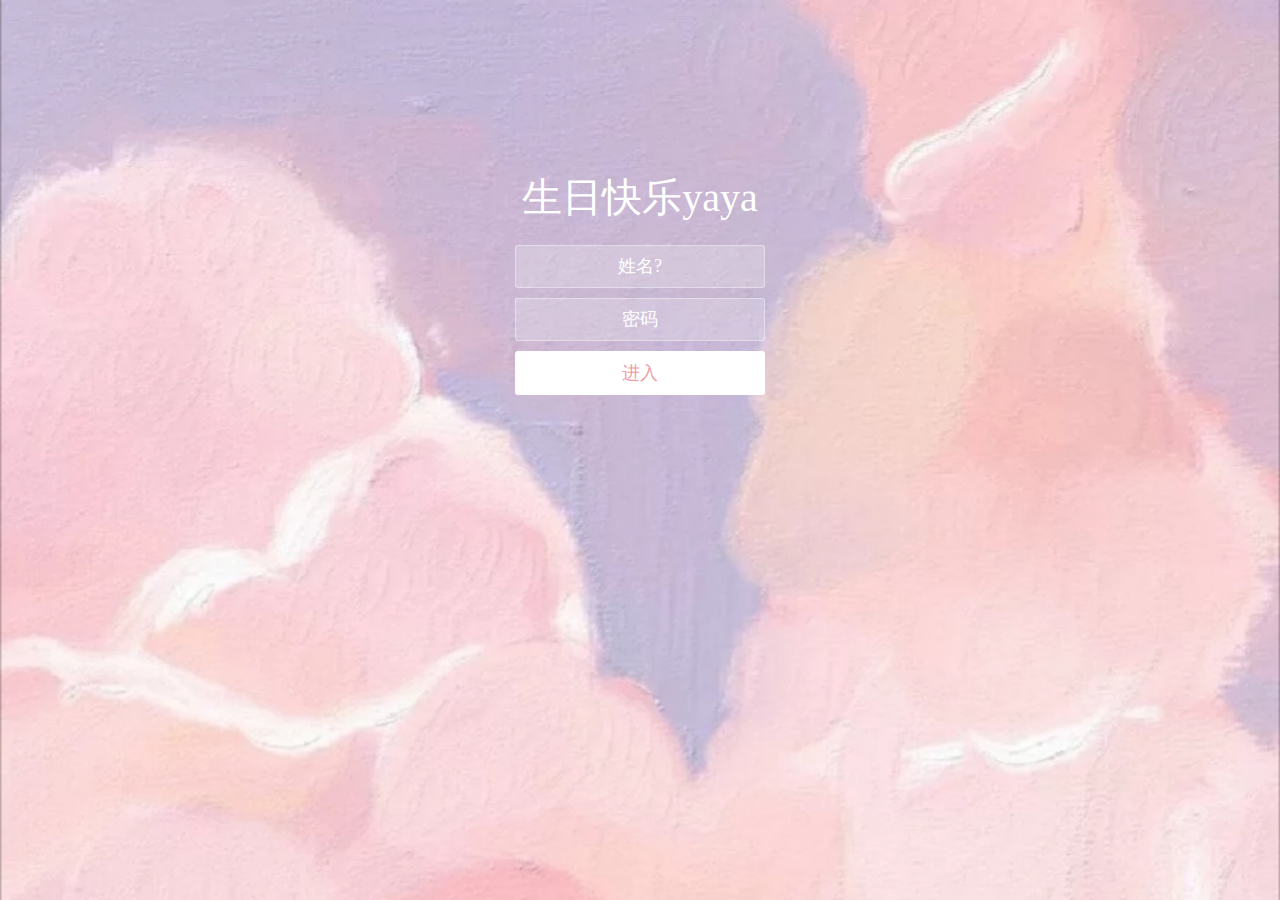
<file: index.html>
<!DOCTYPE html>
<html lang="zh">
  <head>
    <meta charset="UTF-8" />
    <meta http-equiv="X-UA-Compatible" content="IE=edge,chrome=1" />
    <meta name="viewport" content="width=device-width, initial-scale=1.0" />
    <title>Happy Birthday</title>
    <link rel="stylesheet" type="text/css" href="css/index.css" />
  </head>
  <body>
    <div class="htmleaf-container">
      <div class="wrapper">
        <div class="container">
          <h1 class="shenri">生日快乐yaya</h1>

          <form class="form">
            <input
              id="userName"
              name="userName"
              type="text"
              placeholder="姓名?"
            />
            <input id="pwd" name="pwd" type="password" placeholder="密码" />
            <button type="submit" id="login-button">进入</button>
          </form>
        </div>
        <ul class="bg-bubbles">
          <li>
            <img src="./img/timg.gif" style="width: 100%; height: 100%" />
          </li>
          <li>
            <img src="./img/002.gif" style="width: 100%; height: 100%" />
          </li>
          <li>
            <img src="./img/timg.gif" style="width: 100%; height: 100%" />
          </li>
          <li>
            <img src="./img/002.gif" style="width: 100%; height: 100%" />
          </li>
          <li>
            <img src="./img/timg.gif" style="width: 100%; height: 100%" />
          </li>
          <li>
            <img src="./img/timg.gif" style="width: 100%; height: 100%" />
          </li>
          <li>
            <img src="./img/timg.gif" style="width: 100%; height: 100%" />
          </li>
          <li>
            <img src="./img/002.gif" style="width: 100%; height: 100%" />
          </li>
          <li>
            <img src="./img/timg.gif" style="width: 100%; height: 100%" />
          </li>
          <li>
            <img src="./img/timg.gif" style="width: 100%; height: 100%" />
          </li>
          <li>
            <img src="./img/002.gif" style="width: 100%; height: 100%" />
          </li>
          <li>
            <img src="./img/timg.gif" style="width: 100%; height: 100%" />
          </li>
          <li>
            <img src="./img/002.gif" style="width: 100%; height: 100%" />
          </li>
          <li>
            <img src="./img/timg.gif" style="width: 100%; height: 100%" />
          </li>
          <li>
            <img src="./img/002.gif" style="width: 100%; height: 100%" />
          </li>
          <li>
            <img src="./img/timg.gif" style="width: 100%; height: 100%" />
          </li>
        </ul>
      </div>
    </div>
	<audio src="music/1.mp3" autoplay="autoplay" loop="loop">
    <script src="js/jquery-2.1.1.min.js" type="text/javascript"></script>
    <script src="js/index.js" type="text/javascript"></script>
  </body>
</html>
</file>
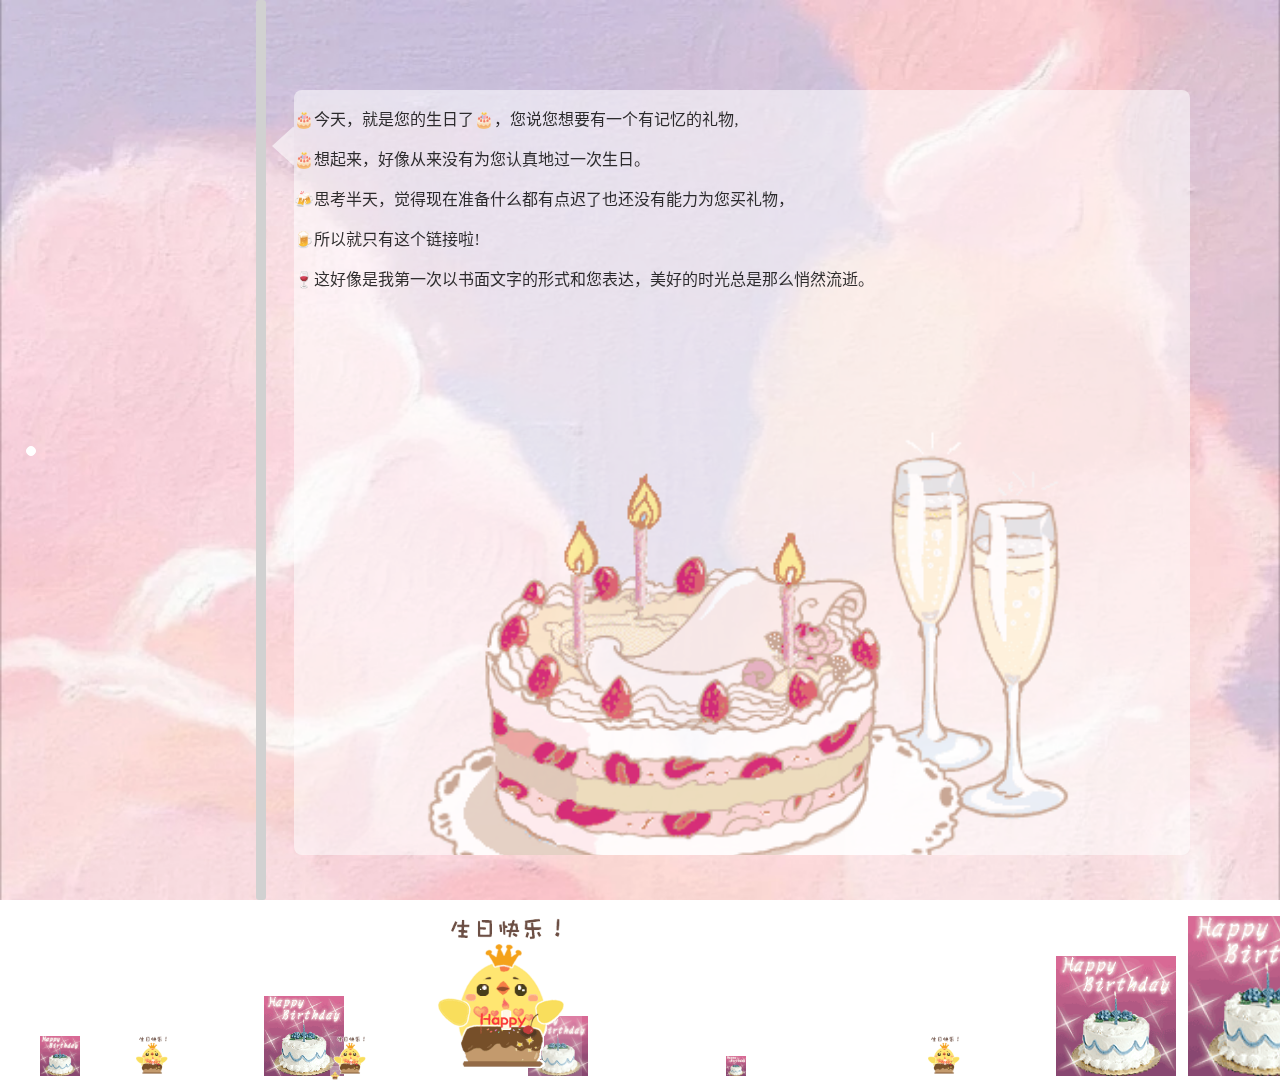
<file: Memories.html>
<!--
 * @Author: your name
 * @Date: 2021-03-25 09:07:37
 * @LastEditTime: 2021-03-25 10:21:49
 * @LastEditors: Please set LastEditors
 * @Description: In User Settings Edit
 * @FilePath: \tiny-heart-master\birthday-mobile\Memories.html
-->
<!DOCTYPE html>
<html lang="zh-CN">

<head>
  <meta charset="UTF-8" />
  <meta name="viewport"
    content="width=device-width,initial-scale=0.5, minimum-scale=0.5, maximum-scale=0.5, user-scalable=no" />
  <title>Happy Birthday</title>
  <link rel="stylesheet" href="css/jquery.fullPage.css" />
  <link rel="stylesheet" href="css/memories.css" />
</head>

<body>
  <!-- 背景音乐 -->
  <div style="display: none">
    <!-- 网易云外链 -->
    <iframe frameborder="no" border="0" marginwidth="0" marginheight="0" width="330" height="86"
      src="https://music.163.com/outchain/player?type=2&id=480353&auto=1&height=66"></iframe>
  </div>
  <div class="bgcolor">
    <div style="z-index: 100" id="dowebok">
      <!--第一屏-->


      <!--第二屏-->

      <div class="section">
        <div class="timeline"></div>
        <div class="ly-box12">
            <p class="">🎂今天，就是您的生日了🎂，您说您想要有一个有记忆的礼物,</p>
            <p class="">🎂想起来，好像从来没有为您认真地过一次生日。</p>
            <p class="">🍻思考半天，觉得现在准备什么都有点迟了也还没有能力为您买礼物，</p>
            <p class="">🍺所以就只有这个链接啦!</p>

            <p class="">🍷这好像是我第一次以书面文字的形式和您表达，美好的时光总是那么悄然流逝。</p>
        
            <p>
              <img style="width: 100%; height: 100%"   src="./img/004.gif" alt="">
            </p>
            <p class="">🍫您真的很伟大，一个人抚养我到这么大，这二十年一路走来的点点滴滴我都会永远记得。</p>

            <p class="">🍰未来的时光里，希望母亲每天都是开心的，身体健健康康的，我会一直陪伴你哒。</p>

            <p class="">🎂妈妈，生日快乐️🎂</p>
            <!-- <p>
              <img  style="width: 100%; height: 100%"  src="./img/1.jpg" alt="">
            </p> -->
        </div>
        <div class="ly-triangle12"></div>
      </div>

      <!--第三屏-->

 

      <!--第四屏-->




    </div>
    <!--动态方块-->
    <ul class="bg-bubbles">
        <li>
          <img src="./img/timg.gif" style="width: 100%; height: 100%" />
        </li>
        <li>
          <img src="./img/002.gif" style="width: 100%; height: 100%" />
        </li>
        <li>
          <img src="./img/timg.gif" style="width: 100%; height: 100%" />
        </li>
        <li>
          <img src="./img/002.gif" style="width: 100%; height: 100%" />
        </li>
        <li>
          <img src="./img/timg.gif" style="width: 100%; height: 100%" />
        </li>
        <li>
          <img src="./img/002.gif" style="width: 100%; height: 100%" />
        </li>
        <li>
          <img src="./img/timg.gif" style="width: 100%; height: 100%" />
        </li>
        <li>
          <img src="./img/002.gif" style="width: 100%; height: 100%" />
        </li>
        <li>
          <img src="./img/timg.gif" style="width: 100%; height: 100%" />
        </li>
        <li>
          <img src="./img/002.gif" style="width: 100%; height: 100%" />
        </li>
        <li>
          <img src="./img/002.gif" style="width: 100%; height: 100%" />
        </li>
        <li>
          <img src="./img/002.gif" style="width: 100%; height: 100%" />
        </li>
        <li>
          <img src="./img/002.gif" style="width: 100%; height: 100%" />
        </li>
        <li>
          <img src="./img/002.gif" style="width: 100%; height: 100%" />
        </li>
      </ul>
  </div>
  <!-- <audio muted src="music/1.mp3" autoplay="autoplay" loop="loop"></audio> -->
  <audio src="music/3.mp3" autoplay="autoplay" loop="loop"></audio>
  <script src="js/jquery-2.1.1.min.js"></script>
  <script src="js/jquery.fullPage.min.js"></script>
  <!-- <script src="js/auto-play.js"></script> -->
  <script src="js/memories.js"></script>
</body>

</html>
</file>
<file: css/index.css>
* {
  box-sizing: border-box;
  margin: 0;
  padding: 0;
  font-weight: 300;
}
body {
  font-family:"Microsoft YaHei";
  color: white;
  font-weight: 300;
}
body ::-webkit-input-placeholder {
  /* WebKit browsers */
  font-family:"Microsoft YaHei";
  color: white;
  font-weight: 300;
}
body :-moz-placeholder {
  /* Mozilla Firefox 4 to 18 */
  font-family:"Microsoft YaHei";
  color: white;
  opacity: 1;
  font-weight: 300;
}
body ::-moz-placeholder {
  /* Mozilla Firefox 19+ */
  font-family:"Microsoft YaHei";
  color: white;
  opacity: 1;
  font-weight: 300;
}
body :-ms-input-placeholder {
  /* Internet Explorer 10+ */
  font-family:"Microsoft YaHei";
  color: white;
  font-weight: 300;
}
.wrapper {
  background: #ee9ca7;
  background: -webkit-linear-gradient(top left, #ee9ca7 0%, #ee9ca7 100%);
  background: linear-gradient(to bottom right, #ee9ca7 0%, #ee9ca7 100%);
  background-color:rgba(255,255,255,0.9);
  position: absolute;
  top:0;
  left: 0;
  width: 100%;
  height: 100%;
  overflow: hidden;
  background: url('../img/01.jpg');
  background-size: 100%;
}
.shenri{
  font-family:"Microsoft YaHei";
  font-weight: 999;
}
.wrapper.form-success .container h1 {
  -webkit-transform: translateY(85px);
      -ms-transform: translateY(85px);
          transform: translateY(85px);
}
.container {
  max-width: 600px;
  margin: 0 auto;
  margin-top: 7%;
  padding: 80px 0;
  height: 400px;
  text-align: center;
}
.container h1 {
  font-size: 40px;
  -webkit-transition-duration: 1s;
          transition-duration: 1s;
  -webkit-transition-timing-function: ease-in-put;
          transition-timing-function: ease-in-put;
  font-weight: 200;
}
form {
  padding: 20px 0;
  position: relative;
  z-index: 2;
}
form input {
  -webkit-appearance: none;
     -moz-appearance: none;
          appearance: none;
  outline: 0;
  border: 1px solid rgba(255, 255, 255, 0.4);
  background-color: rgba(255, 255, 255, 0.2);
  width: 250px;
  border-radius: 3px;
  padding: 10px 15px;
  margin: 0 auto 10px auto;
  display: block;
  text-align: center;
  font-family: "Microsoft YaHei";
  font-size: 18px;
  color: white;
  -webkit-transition-duration: 0.25s;
          transition-duration: 0.25s;
  font-weight: 300;
}
form input:hover {
  background-color: rgba(255, 255, 255, 0.4);
}
form input:focus {
  background-color: white;
  width: 300px;
  color: #ee9ca7;
}
form button {
  -webkit-appearance: none;
     -moz-appearance: none;
          appearance: none;
  outline: 0;
  background-color: white;
  font-family: "Microsoft YaHei";
  border: 0;
  padding: 10px 15px;
  color: #ee9ca7;
  border-radius: 3px;
  width: 250px;
  cursor: pointer;
  font-size: 18px;
  -webkit-transition-duration: 0.25s;
          transition-duration: 0.25s;
}
form button:hover {
  background-color: #f5f7f9;
}
.bg-bubbles {
  position: absolute;
  top: 0;
  left: 0;
  width: 100%;
  height: 100%;
  z-index: 1;
}
.bg-bubbles li {
  position: absolute;
  list-style: none;
  display: block;
  width: 40px;
  height: 40px;
  background-color: rgba(255, 255, 255, 0.15);
  bottom: -160px;
  -webkit-animation: square 30s infinite;
  animation: square 30s infinite;
  -webkit-transition-timing-function: linear;
  transition-timing-function: linear;
}
.bg-bubbles li:nth-child(1) {
  left: 10%;
}
.bg-bubbles li:nth-child(2) {
  left: 20%;
  width: 80px;
  height: 80px;
  -webkit-animation-delay: 2s;
          animation-delay: 2s;
  -webkit-animation-duration: 17s;
          animation-duration: 17s;
}
.bg-bubbles li:nth-child(3) {
  left: 25%;
  -webkit-animation-delay: 4s;
          animation-delay: 4s;
}
.bg-bubbles li:nth-child(4) {
  left: 40%;
  width: 60px;
  height: 60px;
  -webkit-animation-duration: 22s;
          animation-duration: 22s;
  background-color: rgba(255, 255, 255, 0.25);
}
.bg-bubbles li:nth-child(5) {
  left: 70%;
}
.bg-bubbles li:nth-child(6) {
  left: 80%;
  width: 120px;
  height: 120px;
  -webkit-animation-delay: 3s;
          animation-delay: 3s;
  background-color: rgba(255, 255, 255, 0.2);
}
.bg-bubbles li:nth-child(7) {
  left: 32%;
  width: 160px;
  height: 160px;
  -webkit-animation-delay: 7s;
          animation-delay: 7s;
}
.bg-bubbles li:nth-child(8) {
  left: 55%;
  width: 20px;
  height: 20px;
  -webkit-animation-delay: 15s;
          animation-delay: 15s;
  -webkit-animation-duration: 40s;
          animation-duration: 40s;
}
.bg-bubbles li:nth-child(9) {
  left: 25%;
  width: 10px;
  height: 10px;
  -webkit-animation-delay: 2s;
          animation-delay: 2s;
  -webkit-animation-duration: 40s;
          animation-duration: 40s;
  background-color: rgba(255, 255, 255, 0.3);
}
.bg-bubbles li:nth-child(10) {
  left: 90%;
  width: 160px;
  height: 160px;
  -webkit-animation-delay: 11s;
          animation-delay: 11s;
}
@-webkit-keyframes square {
  0% {
    -webkit-transform: translateY(0);
            transform: translateY(0);
  }
  100% {
    -webkit-transform: translateY(-900px) rotate(600deg);
            transform: translateY(-900px) rotate(600deg);
  }
}
@keyframes square {
  0% {
    -webkit-transform: translateY(0);
            transform: translateY(0);
  }
  100% {
    -webkit-transform: translateY(-900px) rotate(600deg);
            transform: translateY(-900px) rotate(600deg);
  }
}
</file>
<file: css/memories.css>
#fp-nav ul li a.active span,
.fp-slidesNav ul li a.active span {
    background: #fff;
}
#fp-nav ul li a span,
.fp-slidesNav ul li a span {
    border-color:#fff;
}
/*img{  
	display: inline-block;
	height: auto;
	max-width: 100%; 
}*/
.bgcolor {
	background: #ee9ca7;
    background: -webkit-linear-gradient(top left, #ee9ca7 0%, #ee9ca7 100%);
    background: linear-gradient(to bottom right, #ee9ca7 0%, #ee9ca7 100%);
    opacity: 0.9;
	width: 100%;
	height: 100%;
	background: url('../img/01.jpg');
	background-size: 100%;
}
.bg-bubbles {
  position: absolute;
  top: 0;
  left: 0;
  width: 100%;
  height: 100%;
  z-index: 1;
}
.bg-bubbles li {
  position: absolute;
  list-style: none;
  display: block;
  width: 40px;
  height: 40px;
  background-color: rgba(255, 255, 255, 0.15);
  bottom: -160px;
  -webkit-animation: square 30s infinite;
  animation: square 30s infinite;
  -webkit-transition-timing-function: linear;
  transition-timing-function: linear;
}
.bg-bubbles li:nth-child(1) {
  left: 10%;
}
.bg-bubbles li:nth-child(2) {
  left: 20%;
  width: 80px;
  height: 80px;
  -webkit-animation-delay: 2s;
          animation-delay: 2s;
  -webkit-animation-duration: 17s;
          animation-duration: 17s;
}
.bg-bubbles li:nth-child(3) {
  left: 25%;
  -webkit-animation-delay: 4s;
          animation-delay: 4s;
}
.bg-bubbles li:nth-child(4) {
  left: 40%;
  width: 60px;
  height: 60px;
  -webkit-animation-duration: 22s;
          animation-duration: 22s;
  background-color: rgba(255, 255, 255, 0.25);
}
.bg-bubbles li:nth-child(5) {
  left: 70%;
}
.bg-bubbles li:nth-child(6) {
  left: 80%;
  width: 120px;
  height: 120px;
  -webkit-animation-delay: 3s;
          animation-delay: 3s;
  background-color: rgba(255, 255, 255, 0.2);
}
.bg-bubbles li:nth-child(7) {
  left: 32%;
  width: 160px;
  height: 160px;
  -webkit-animation-delay: 7s;
          animation-delay: 7s;
}
.bg-bubbles li:nth-child(8) {
  left: 55%;
  width: 20px;
  height: 20px;
  -webkit-animation-delay: 15s;
          animation-delay: 15s;
  -webkit-animation-duration: 40s;
          animation-duration: 40s;
}
.bg-bubbles li:nth-child(9) {
  left: 25%;
  width: 10px;
  height: 10px;
  -webkit-animation-delay: 2s;
          animation-delay: 2s;
  -webkit-animation-duration: 40s;
          animation-duration: 40s;
  background-color: rgba(255, 255, 255, 0.3);
}
.bg-bubbles li:nth-child(10) {
  left: 90%;
  width: 160px;
  height: 160px;
  -webkit-animation-delay: 11s;
          animation-delay: 11s;
}
@-webkit-keyframes square {
  0% {
    -webkit-transform: translateY(0);
            transform: translateY(0);
  }
  100% {
    -webkit-transform: translateY(-900px) rotate(600deg);
            transform: translateY(-900px) rotate(600deg);
  }
}
@keyframes square {
  0% {
    -webkit-transform: translateY(0);
            transform: translateY(0);
  }
  100% {
    -webkit-transform: translateY(-900px) rotate(600deg);
            transform: translateY(-900px) rotate(600deg);
  }
}
/***                                  内容区域                                 ***/
/**                                   第一部分                                  **/
/*盒子*/
/*PC端*/
@media screen and (min-aspect-ratio: 10/9) {
	.ly-box01 {
		width:50px;
		height:50px;
		background-color:#FFF;
		border-radius: 25px;
		position: absolute;
		left: 48%;
		bottom: 50%;
		margin-bottom:50%;
		overflow: hidden;
		transform-origin:center bottom;
		animation:box_to_point 18.5s 0s,bounce 2.5s 18.5s;
	}
}

/*移动端*/
@media screen and (max-aspect-ratio: 3/4){
	.ly-box01 {
		width:50px;
		height:50px;
		background-color:#FFF;
		border-radius: 25px;
		position: absolute;
		left: 48%;
		bottom: 50%;
		margin-bottom:50%;
		overflow: hidden;
		transform-origin:center bottom;
		animation:box_to_point_mobile 18.5s 0s,bounce 2.5s 18.5s;
	}
}

/** 移动端动画 **/
@keyframes box_to_point_mobile{
	0% {
		margin-bottom:50%;
		width:50px;
		height:50px;
		border-radius: 25px;
		position: absolute;
		left: 48%;
		bottom: 50%;
		}
	10% {
		margin-bottom:0;
		width:50px;
		height:50px;
		border-radius: 25px;
		background-color:rgba(255,255,255,1);
		position: absolute;
		left: 48%;
		bottom: 50%;
	}
	/*打开小球*/
	14% {
		margin-bottom:0;
		width: 80%;
		height: 70%;
		border-radius: 6px;
		background-color:rgba(255,255,255,0.5);
		position: absolute;
		left: 10%;
		bottom: 15%;
	}
	96% {
		margin-bottom:0;
		width: 80%;
		height: 70%;
		border-radius: 6px;
		background-color:rgba(255,255,255,0.6);
		position: absolute;
		left: 10%;
		bottom: 15%;
	}
	100% {
		margin-bottom:0;
		width:50px;
		height:50px;
		border-radius: 25px;
		background-color:rgba(255,255,255,1);
		position: absolute;
		left: 48%;
		bottom: 50%;
	}
}
@-webkit-keyframes box_to_point_mobile{
	0% {
		margin-bottom:50%;
		width:50px;
		height:50px;
		border-radius: 25px;
		position: absolute;
		left: 48%;
		bottom: 50%;
		}
	10% {
		margin-bottom:0;
		width:50px;
		height:50px;
		border-radius: 25px;
		background-color:rgba(255,255,255,1);
		position: absolute;
		left: 48%;
		bottom: 50%;
	}
	/*打开小球*/
	14% {
		margin-bottom:0;
		width: 80%;
		height: 70%;
		border-radius: 6px;
		background-color:rgba(255,255,255,0.5);
		position: absolute;
		left: 10%;
		bottom: 15%;
	}
	96% {
		margin-bottom:0;
		width: 80%;
		height: 70%;
		border-radius: 6px;
		background-color:rgba(255,255,255,0.6);
		position: absolute;
		left: 10%;
		bottom: 15%;
	}
	100% {
		margin-bottom:0;
		width:50px;
		height:50px;
		border-radius: 25px;
		background-color:rgba(255,255,255,1);
		position: absolute;
		left: 48%;
		bottom: 50%;
	}
}

/** PC端动画 **/
@keyframes box_to_point{
	0% {
		margin-bottom:50%;
		width:50px;
		height:50px;
		border-radius: 25px;
		position: absolute;
		left: 48%;
		bottom: 50%;
		}
	10% {
		margin-bottom:0;
		width:50px;
		height:50px;
		border-radius: 25px;
		background-color:rgba(255,255,255,1);
		position: absolute;
		left: 48%;
		bottom: 50%;
	}
	14% {
		margin-bottom:0;
		width: 80%;
		height: 70%;
		border-radius: 6px;
		background-color:rgba(255,255,255,0.5);
		position: absolute;
		left: 10%;
		bottom: 12%;
	}
	96% {
		margin-bottom:0;
		width: 80%;
		height: 70%;
		border-radius: 6px;
		background-color:rgba(255,255,255,0.6);
		position: absolute;
		left: 10%;
		bottom: 12%;
	}
	100% {
		margin-bottom:0;
		width:50px;
		height:50px;
		border-radius: 25px;
		background-color:rgba(255,255,255,1);
		position: absolute;
		left: 48%;
		bottom: 50%;
	}
}
@-webkit-keyframes box_to_point{
	0% {
		margin-bottom:50%;
		width:50px;
		height:50px;
		border-radius: 25px;
		position: absolute;
		left: 48%;
		bottom: 50%;
		}
	10% {
		margin-bottom:0;
		width:50px;
		height:50px;
		border-radius: 25px;
		background-color:rgba(255,255,255,1);
		position: absolute;
		left: 48%;
		bottom: 50%;
	}
	14% {
		margin-bottom:0;
		width: 80%;
		height: 70%;
		border-radius: 6px;
		background-color:rgba(255,255,255,0.5);
		position: absolute;
		left: 10%;
		bottom: 12%;
	}
	96% {
		margin-bottom:0;
		width: 80%;
		height: 70%;
		border-radius: 6px;
		background-color:rgba(255,255,255,0.6);
		position: absolute;
		left: 10%;
		bottom: 12%;
	}
	100% {
		margin-bottom:0;
		width:50px;
		height:50px;
		border-radius: 25px;
		background-color:rgba(255,255,255,1);
		position: absolute;
		left: 48%;
		bottom: 50%;
	}
}
@keyframes bounce{
	0% {
		margin-bottom:0;
		width: 50px;
		height: 50px;
		border-radius: 25px;
		bottom:50%;
		left: 48%;
	}
	50% {
		margin-bottom:0;
		left: 48%;
		width: 50px;
		height: 50px;
		border-radius: 25px;
		bottom:0;
		left: 48%;
	}
	100% {
		margin-bottom:0;
		width: 20px;
		height: 20px;
		border-radius: 10px;
		left: 48%;
		bottom: 0;
		left: 20%;
	}
}
@-webkit-keyframes bounce{
		0% {
		margin-bottom:0;
		width: 50px;
		height: 50px;
		border-radius: 25px;
		bottom:50%;
		left: 48%;
	}
	50% {
		margin-bottom:0;
		left: 48%;
		width: 50px;
		height: 50px;
		border-radius: 25px;
		bottom:0;
		left: 48%;
	}
	100% {
		margin-bottom:0;
		width: 20px;
		height: 20px;
		border-radius: 10px;
		left: 48%;
		bottom: 0;
		left: 20%;
	}
}
/*文本*/
@media screen and (min-aspect-ratio: 10/9) {
	.ly-txt01 {
		position:absolute;
		width: 80%;
		left:10%;
		top:10%;
	}
	
	.ly-txt02 {
		position:absolute;
		width: 80%;
		left:60%;
		top:10%;
	}
}

@media screen and (max-aspect-ratio: 3/4) {
	.ly-txt01 {
		position:absolute;
		width: 80%;
		left:10%;
		top:5%;
	}
	
	.ly-txt02 {
		position:absolute;
		width: 40%;
		left:15%;
		top:50%;
	}

	.ly-txt01 p {
		font-size: 4vw !important;
	}

	.ly-txt02 p {
		font-size: 4vw !important;
	}
}

.ly-stxt01 {
	font-family: Microsoft YaHei;
	font-size: 30px;
	font-color: #000;
	position: relative;
	left: 5%;
	top: 5%;
	opacity: 0;
	animation:ly-stxt01_move 15s;
	animation-delay:3s;
	-webkit-animation:ly-stxt01_move 15s;
	-webkit-animation-delay:3s;
}

.ly-stxt02 {
	font-family: Microsoft YaHei;
	font-size: 30px;
	font-color: #000;
	position: relative;
	left: 5%;
	top: 5%;
	margin-top:-71px;
	opacity: 0;
	animation:ly-stxt02_move 15s;
	animation-delay:3s;
	-webkit-animation:ly-stxt02_move 15s;
	-webkit-animation-delay:3s;
}

.ly-stxt03 {
	font-family: Microsoft YaHei;
	font-size: 30px;
	font-color: #000;
	position: relative;
	left: 5%;
	top: 5%;
	opacity: 0;
	margin-top:-71px;
	animation:ly-stxt03_move 15s;
	animation-delay:3s;
	-webkit-animation:ly-stxt03_move 15s;
	-webkit-animation-delay:3s;
}

.ly-stxt04 {
	font-family: Microsoft YaHei;
	font-size: 30px;
	font-color: #000;
	position: relative;
	left: 5%;
	top: 5%;
	opacity: 0;
	margin-top:-71px;
	animation:ly-stxt04_move 15s;
	animation-delay:3s;
	-webkit-animation:ly-stxt04_move 15s;
	-webkit-animation-delay:3s;
}

.ly-stxt05 {
	font-family: Microsoft YaHei;
	font-size: 30px;
	font-color: #000;
	position: relative;
	left: 5%;
	top: 5%;
	opacity: 0;
	margin-top:-71px;
	animation:ly-stxt05_move 15s;
	animation-delay:3s;
	-webkit-animation:ly-stxt05_move 15s;
	-webkit-animation-delay:3s;
}

.ly-stxt06 {
	font-family: Microsoft YaHei;
	font-size: 30px;
	font-color: #000;
	position: relative;
	right: 5%;
	top: 5%;
	opacity: 0;
	animation:ly-stxt06_move 15s;
	animation-delay:3s;
	-webkit-animation:ly-stxt06_move 15s;
	-webkit-animation-delay:3s;
}

.ly-stxt07 {
	font-family: Microsoft YaHei;
	font-size: 30px;
	font-color: #000;
	position: relative;
	right: 5%;
	top: 5%;
	opacity: 0;
	margin-top:-71px;
	animation:ly-stxt07_move 15s;
	animation-delay:3s;
	-webkit-animation:ly-stxt07_move 15s;
	-webkit-animation-delay:3s;
}

.ly-stxt08 {
	font-family: Microsoft YaHei;
	font-size: 30px;
	font-color: #000;
	position: relative;
	right: 5%;
	top: 5%;
	opacity: 0;
	margin-top:-71px;
	animation:ly-stxt08_move 15s;
	animation-delay:3s;
	-webkit-animation:ly-stxt08_move 15s;
	-webkit-animation-delay:3s;
}

.ly-stxt09 {
	font-family: Microsoft YaHei;
	font-size: 30px;
	font-color: #000;
	position: relative;
	right: 5%;
	top: 5%;
	opacity: 0;
	margin-top:-71px;
	animation:ly-stxt09_move 15s;
	animation-delay:3s;
	-webkit-animation:ly-stxt09_move 15s;
	-webkit-animation-delay:3s;
}

.ly-stxt10 {
	font-family: Microsoft YaHei;
	font-size: 30px;
	font-color: #000;
	position: relative;
	right: 5%;
	top: 5%;
	opacity: 0;
	margin-top:-71px;
	animation:ly-stxt10_move 15s;
	animation-delay:3s;
	-webkit-animation:ly-stxt10_move 15s;
	-webkit-animation-delay:3s;
}

.ly-stxt11 {
	font-family: Microsoft YaHei;
	font-size: 30px;
	font-color: #000;
	position: relative;
	right: 5%;
	top: 5%;
	opacity: 0;
	margin-top:-71px;
	animation:ly-stxt11_move 15s;
	animation-delay:3s;
	-webkit-animation:ly-stxt11_move 15s;
	-webkit-animation-delay:3s;
}

.ly-stxt12 {
	font-family: Microsoft YaHei;
	font-size: 30px;
	font-color: #000;
	position: relative;
	right: 5%;
	top: 5%;
	opacity: 0;
	margin-top:-71px;
	animation:ly-stxt12_move 15s;
	animation-delay:3s;
	-webkit-animation:ly-stxt12_move 15s;
	-webkit-animation-delay:3s;
}


.ly-stxt13 {
	font-family: Microsoft YaHei;
	font-size: 30px;
	font-color: #000;
	position: relative;
	right: 5%;
	top: 5%;
	opacity: 0;
	margin-top:-71px;
	animation:ly-stxt13_move 15s;
	animation-delay:3s;
	-webkit-animation:ly-stxt13_move 15s;
	-webkit-animation-delay:3s;
}


.ly-stxt14 {
	font-family: Microsoft YaHei;
	font-size: 30px;
	font-color: #000;
	position: relative;
	right: 5%;
	top: 5%;
	opacity: 0;
	margin-top:-71px;
	animation:ly-stxt14_move 15s;
	animation-delay:3s;
	-webkit-animation:ly-stxt14_move 15s;
	-webkit-animation-delay:3s;
}


.ly-stxt15 {
	font-family: Microsoft YaHei;
	font-size: 30px;
	font-color: #000;
	position: relative;
	right: 5%;
	top: 5%;
	opacity: 0;
	margin-top:-71px;
	animation:ly-stxt15_move 15s;
	animation-delay:3s;
	-webkit-animation:ly-stxt15_move 15s;
	-webkit-animation-delay:3s;
}

.ly-stxt16 {
	font-family: Microsoft YaHei;
	font-size: 30px;
	font-color: #000;
	position: relative;
	right: 5%;
	top: 5%;
	opacity: 0;
	margin-top:-71px;
	animation:ly-stxt16_move 15s;
	animation-delay:3s;
	-webkit-animation:ly-stxt16_move 15s;
	-webkit-animation-delay:3s;
}
@keyframes ly-stxt01_move{
	0% {opacity:0;}
	8% {opacity:1;}
	90% {opacity:1;}
	98% {opacity:0;}
	100% {opacity:0;}
}
@-webkit-keyframes ly-stxt01_move{
	0% {opacity:0;}
	8% {opacity:0;}
	90% {opacity:1;}
	98% {opacity:0;}
	100% {opacity:0;}
}


@keyframes ly-stxt02_move{
	0% {opacity:0;margin-top:-71px;}
	8% {opacity:0;margin-top:-71px;}
	16% {opacity:1;margin-top:0;}
	90% {opacity:1;margin-top:0;}
	100% {opacity:0;margin-top:0;}
}
@-webkit-keyframes ly-stxt02_move{
	0% {opacity:0;margin-top:-71px;}
	8% {opacity:0;margin-top:-71px;}
	16% {opacity:1;margin-top:0;}
	90% {opacity:1;margin-top:0;}
	100% {opacity:0;margin-top:0;}
}


@keyframes ly-stxt03_move{
	0% {opacity:0;margin-top:-71px;}
	16% {opacity:0;margin-top:-71px;}
	24% {opacity:1;margin-top:0;}
	90% {opacity:1;margin-top:0;}
	100% {opacity:0;margin-top:0;}
}
@-webkit-keyframes ly-stxt03_move{
	0% {opacity:0;margin-top:-71px;}
	16% {opacity:0;margin-top:-71px;}
	24% {opacity:1;margin-top:0;}
	90% {opacity:1;margin-top:0;}
	100% {opacity:0;margin-top:0;}
}


@keyframes ly-stxt04_move{
	0% {opacity:0;margin-top:-71px;}
	24% {opacity:0;margin-top:-71px;}
	32% {opacity:1;margin-top:0;}
	90% {opacity:1;margin-top:0;}
	100% {opacity:0;margin-top:0;}
}
@-webkit-keyframes ly-stxt04_move{
	0% {opacity:0;margin-top:-71px;}
	24% {opacity:0;margin-top:-71px;}
	32% {opacity:1;margin-top:0;}
	90% {opacity:1;margin-top:0;}
	100% {opacity:0;margin-top:0;}
}


@keyframes ly-stxt05_move{
	0% {opacity:0;margin-top:-71px;}
	32% {opacity:0;margin-top:-71px;}
	40% {opacity:1;margin-top:0;}
	90% {opacity:1;margin-top:0;}
	100% {opacity:0;margin-top:0;}
}
@-webkit-keyframes ly-stxt05_move{
	0% {opacity:0;margin-top:-71px;}
	32% {opacity:0;margin-top:-71px;}
	40% {opacity:1;margin-top:0;}
	90% {opacity:1;margin-top:0;}
	100% {opacity:0;margin-top:0;}
}


@keyframes ly-stxt06_move{
	0% {opacity:0;}
	40% {opacity:0;}
	48% {opacity:1;}
	90% {opacity:1;}
	100% {opacity:0;}
}
@-webkit-keyframes ly-stxt06_move{
	0% {opacity:0;}
	40% {opacity:0;}
	48% {opacity:1;}
	90% {opacity:1;}
	100% {opacity:0;}
}


@keyframes ly-stxt07_move{
	0% {opacity:0;margin-top:-71px;}
	48% {opacity:0;margin-top:-71px;}
	56% {opacity:1;margin-top:0;}
	90% {opacity:1;margin-top:0;}
	100% {opacity:0;margin-top:0;}
}
@-webkit-keyframes ly-stxt07_move{
	0% {opacity:0;margin-top:-71px;}
	48% {opacity:0;margin-top:-71px;}
	56% {opacity:1;margin-top:0;}
	90% {opacity:1;margin-top:0;}
	100% {opacity:0;margin-top:0;}
}


@keyframes ly-stxt08_move{
	0% {opacity:0;margin-top:-71px;}
	56% {opacity:0;margin-top:-71px;}
	64% {opacity:1;margin-top:0;}
	90% {opacity:1;margin-top:0;}
	100% {opacity:0;margin-top:0;}
}
@-webkit-keyframes ly-stxt08_move{
	0% {opacity:0;margin-top:-71px;}
	56% {opacity:0;margin-top:-71px;}
	64% {opacity:1;margin-top:0;}
	90% {opacity:1;margin-top:0;}
	100% {opacity:0;margin-top:0;}
}


@keyframes ly-stxt09_move{
	0% {opacity:0;margin-top:-71px;}
	64% {opacity:0;margin-top:-71px;}
	72% {opacity:1;margin-top:0;}
	90% {opacity:1;margin-top:0;}
	100% {opacity:0;margin-top:0;}
}
@-webkit-keyframes ly-stxt09_move{
	0% {opacity:0;margin-top:-71px;}
	64% {opacity:0;margin-top:-71px;}
	72% {opacity:1;margin-top:0;}
	90% {opacity:1;margin-top:0;}
	100% {opacity:0;margin-top:0;}
}


@keyframes ly-stxt10_move{
	0% {opacity:0;margin-top:-71px;}
	72% {opacity:0;margin-top:-71px;}
	80% {opacity:1;margin-top:0;}
	90% {opacity:1;margin-top:0;}
	100% {opacity:0;margin-top:0;}
}
@-webkit-keyframes ly-stxt10_move{
	0% {opacity:0;margin-top:-71px;}
	72% {opacity:0;margin-top:-71px;}
	80% {opacity:1;margin-top:0;}
	90% {opacity:1;margin-top:0;}
	100% {opacity:0;margin-top:0;}
}


@keyframes ly-stxt11_move{
	0% {opacity:0;margin-top:-71px;}
	72% {opacity:0;margin-top:-71px;}
	80% {opacity:1;margin-top:0;}
	90% {opacity:1;margin-top:0;}
	100% {opacity:0;margin-top:0;}
}
@-webkit-keyframes ly-stxt11_move{
	0% {opacity:0;margin-top:-71px;}
	72% {opacity:0;margin-top:-71px;}
	80% {opacity:1;margin-top:0;}
	90% {opacity:1;margin-top:0;}
	100% {opacity:0;margin-top:0;}
}


@keyframes ly-stxt12_move{
	0% {opacity:0;margin-top:-71px;}
	72% {opacity:0;margin-top:-71px;}
	80% {opacity:1;margin-top:0;}
	90% {opacity:1;margin-top:0;}
	100% {opacity:0;margin-top:0;}
}
@-webkit-keyframes ly-stxt12_move{
	0% {opacity:0;margin-top:-71px;}
	72% {opacity:0;margin-top:-71px;}
	80% {opacity:1;margin-top:0;}
	90% {opacity:1;margin-top:0;}
	100% {opacity:0;margin-top:0;}
}

@keyframes ly-stxt13_move{
	0% {opacity:0;margin-top:-71px;}
	72% {opacity:0;margin-top:-71px;}
	80% {opacity:1;margin-top:0;}
	90% {opacity:1;margin-top:0;}
	100% {opacity:0;margin-top:0;}
}
@-webkit-keyframes ly-stxt13_move{
	0% {opacity:0;margin-top:-71px;}
	72% {opacity:0;margin-top:-71px;}
	80% {opacity:1;margin-top:0;}
	90% {opacity:1;margin-top:0;}
	100% {opacity:0;margin-top:0;}
}

@keyframes ly-stxt14_move{
	0% {opacity:0;margin-top:-71px;}
	72% {opacity:0;margin-top:-71px;}
	80% {opacity:1;margin-top:0;}
	90% {opacity:1;margin-top:0;}
	100% {opacity:0;margin-top:0;}
}
@-webkit-keyframes ly-stxt14_move{
	0% {opacity:0;margin-top:-71px;}
	72% {opacity:0;margin-top:-71px;}
	80% {opacity:1;margin-top:0;}
	90% {opacity:1;margin-top:0;}
	100% {opacity:0;margin-top:0;}
}

@keyframes ly-stxt15_move{
	0% {opacity:0;margin-top:-71px;}
	72% {opacity:0;margin-top:-71px;}
	80% {opacity:1;margin-top:0;}
	90% {opacity:1;margin-top:0;}
	100% {opacity:0;margin-top:0;}
}
@-webkit-keyframes ly-stxt15_move{
	0% {opacity:0;margin-top:-71px;}
	72% {opacity:0;margin-top:-71px;}
	80% {opacity:1;margin-top:0;}
	90% {opacity:1;margin-top:0;}
	100% {opacity:0;margin-top:0;}
}

@keyframes ly-stxt16_move{
	0% {opacity:0;margin-top:-71px;}
	72% {opacity:0;margin-top:-71px;}
	80% {opacity:1;margin-top:0;}
	90% {opacity:1;margin-top:0;}
	100% {opacity:0;margin-top:0;}
}
@-webkit-keyframes ly-stxt16_move{
	0% {opacity:0;margin-top:-71px;}
	72% {opacity:0;margin-top:-71px;}
	80% {opacity:1;margin-top:0;}
	90% {opacity:1;margin-top:0;}
	100% {opacity:0;margin-top:0;}
}
/**                                      第二部分                                       **/
/*时间轴的线*/

.timeline {
	width: 8px;
	height: 0;
	position: absolute;
	left: 20%;
	top:-100%;
	background-color: #ccc;
	border-radius:3px;
	transition: all 2s;
}
.active .timeline {
	width: 10px;
	height: 100%;
	top:0;
	transition-delay: 0.1s;
}
/*时间轴上的点*/
.timepoint {
	width: 20px;
	height: 20px;
	margin-left: -5px;
	position: absolute;
	left:20%;
	top: 15.5%;
	opacity: 0;
	background-color: #fff;
	-webkit-border-radius: 10px;
	-moz-border-radius: 10px;
	-ms-border-radius: 10px;
	-o-border-radius: 10px;
	border-radius: 10px;
	transition: all 0.3s; 
}
.active .timepoint {
	opacity: 1;
	transition-delay: 2s;
}
/**时间轴上的点**/
.timepoint11 {
	width: 20px;
	height: 20px;
	margin-left: -5px;
	position: absolute;
	left:20%;
	top: 0;
	opacity: 1;
	background-color: #fff;
	-webkit-border-radius: 10px;
	-moz-border-radius: 10px;
	-ms-border-radius: 10px;
	-o-border-radius: 10px;
	border-radius: 10px;
	transition: all 1s;
}
.active .timepoint11 {
	top:15.5%;
	transition-delay: 2s;
}

/* 盒子 */
/*移动端*/
@media screen and (max-aspect-ratio: 3/4) {
	.ly-box11 {
		width: 60%;
		height: 80%;
		border: 2px #CCC;
		background-color: #fff;
		background-color: rgba(255,255,255,0.6);
		border-radius: 8px;
		position: absolute;
		left: 23%;
		top:3%;
		overflow: hidden;
		opacity: 0;
		-webkit-transform: scale(0.5, 0.5);
		transform: scale(0.5, 0.5);
		transition: all 1s;
	}
	.active .ly-box11{
		opacity: 0.9;
		-webkit-transform: scale(1, 1);
		transform: scale(1, 1);
		transition-delay: 2.5s;
	}
	/* 盒子 */
	.ly-box12 {
		width: 70%;
		height: 85%;
		border: 2px #CCC;
		background-color: #fff;
		background-color: rgba(255,255,255,0.6);
		border-radius: 8px;
		position: absolute;
		left: 23%;
		top:2%;
		overflow: hidden;
		opacity: 0;
		-webkit-transform: scale(0.5, 0.5);
		transform: scale(0.5, 0.5);
		transition: all 1s;
	}
	.active .ly-box12{
		opacity: 0.9;
		-webkit-transform: scale(1, 1);
		transform: scale(1, 1);
		transition-delay: 5s;
	}

	.ly-box11 p {
		font-size: 2.5vw !important;
	}
	.ly-box12 p {
		padding: 3px 3px;
		font-size: 2.8vw !important;
	}
	/*小三角*/
	.ly-triangle11 {
		width: 0; 
		height: 0; 
		border-top: 20px solid transparent; 
		border-right: 22px solid white; 
		border-bottom: 20px solid transparent;
		border-radius: 2px; 
		margin-left: 24px;
		position: absolute;
		right: 77%;
		top: 14%;
		opacity: 0;
		-webkit-transform: scale(0.5, 0.5);
		transform: scale(0.5, 0.5);
		transition: all 0.5s;
	}
	.active .ly-triangle11 {
		opacity: 0.6;
		margin-left: 2px;
		-webkit-transform: scale(1, 1);
		transform: scale(1, 1);
		transition-delay: 3.5s;
	}
	/*小三角*/
	.ly-triangle12 {
		width: 0; 
		height: 0; 
		border-top: 20px solid transparent; 
		border-right: 22px solid white; 
		border-bottom: 20px solid transparent;
		border-radius: 2px; 
		margin-left: 24px;
		position: absolute;
		right: 77%;
		top: 55%;
		opacity: 0;
		-webkit-transform: scale(0.5, 0.5);
		transform: scale(0.5, 0.5);
		transition: all 1s;
	}
	.active .ly-triangle12 {
		opacity: 0.6;
		margin-left: 2px;
		-webkit-transform: scale(1, 1);
		transform: scale(1, 1);
		transition-delay: 6s;
	}
	/*图片*/
	.ly-imgbox11{
		position: absolute;
		bottom: 0;
		width: 100%;
		height: 70%;
		border-radius: 8px;
		opacity:0;
		overflow: hidden;
		transition:all 0.5s;
	}
	.active .ly-imgbox11{
		opacity:1;
		transition-delay:3.5s;
	}
	.ly-img11{
		position: absolute;
		width: 100%;
		bottom: 0;
	}

	/*文本*/
	.ly-txt11 {
		font-family: Microsoft YaHei;
		font-size: 30px;
		text-shadow: 1px;
		font-color: #000;
		position: absolute;
		left: 3%;
		top: 4%;
		opacity: 0;
		transition: all 0.5s;
	}
	
	.active .ly-txt11 {
		opacity: 1;
		transition-delay: 3.5s;
	}
	
	
	.ly-txt12 {
		font-family: Microsoft YaHei;
		font-size: 20px;
		text-indent:2em;
		font-color: #000;
		position: absolute;
		padding-top: 20px;
		left: 5%;
		top: 12%;
		opacity: 0;
		transition: all 1s;
	}
	
	.active .ly-txt12 {
		opacity: 1;
		transition-delay: 4s;
	}
	
	
	/*文本*/
	.ly-txt13 {
		font-family: Microsoft YaHei;
		font-size: 30px;
		text-shadow: 1px;
		font-color: #000;
		position: absolute;
		left: 3%;
		top: 4%;
		opacity: 0;
		transition: all 0.5s;
	}
	
	.active .ly-txt13 {
		opacity: 1;
		transition-delay: 6s;
	}
	
	.ly-txt14 {
		text-indent:2em;
		font-family: Microsoft YaHei;
		font-size: 18px;
		font-color: #000;
		position: absolute;
		margin-left:30px;
		margin-right:30px;
		top: 12%;
		opacity: 1;
		transition: all 13s;
		height:0;
		width:88%;
		overflow:hidden;
	}
	
	.active .ly-txt14 {
		height:500px;
		transition-delay: 6.5s;
	}
}

/*电脑*/
@media screen and (min-aspect-ratio: 10/9) {
	.ly-box11 {
		width: 30%;
		height: 80%;
		border: 2px #CCC;
		background-color: #fff;
		background-color: rgba(255,255,255,0.6);
		border-radius: 8px;
		position: absolute;
		left: 23%;
		top:10%;
		overflow: hidden;
		opacity: 0;
		-webkit-transform: scale(0.5, 0.5);
		transform: scale(0.5, 0.5);
		transition: all 1s;
	}
	.active .ly-box11{
		opacity: 0.9;
		-webkit-transform: scale(1, 1);
		transform: scale(1, 1);
		transition-delay: 2.5s;
	}
	/*小三角*/
	.ly-triangle11 {
		width: 0; 
		height: 0; 
		border-top: 20px solid transparent; 
		border-right: 22px solid white; 
		border-bottom: 20px solid transparent;
		border-radius: 2px; 
		margin-left: 24px;
		position: absolute;
		right: 77%;
		top: 14%;
		opacity: 0;
		-webkit-transform: scale(0.5, 0.5);
		transform: scale(0.5, 0.5);
		transition: all 0.5s;
	}
	.active .ly-triangle11 {
		opacity: 0.6;
		margin-left: 2px;
		-webkit-transform: scale(1, 1);
		transform: scale(1, 1);
		transition-delay: 3.5s;
	}
	/*图片*/
	.ly-imgbox11{
		position: absolute;
		bottom: 0;
		width: 100%;
		height: 70%;
		border-radius: 8px;
		opacity:0;
		overflow: hidden;
		transition:all 0.5s;
	}
	.active .ly-imgbox11{
		opacity:1;
		transition-delay:3.5s;
	}
	.ly-img11{
		position: absolute;
		width: 100%;
		bottom: 0;
	}
	/*文本*/
	.ly-txt11 {
		font-family: Microsoft YaHei;
		font-size: 30px;
		text-shadow: 1px;
		font-color: #000;
		position: absolute;
		left: 3%;
		top: 4%;
		opacity: 0;
		transition: all 0.5s;
	}
	
	.active .ly-txt11 {
		opacity: 1;
		transition-delay: 3.5s;
	}
	
	
	.ly-txt12 {
		font-family: Microsoft YaHei;
		font-size: 20px;
		text-indent:2em;
		font-color: #000;
		position: absolute;
		padding-top: 20px;
		left: 5%;
		top: 12%;
		opacity: 0;
		transition: all 1s;
	}
	
	.active .ly-txt12 {
		opacity: 1;
		transition-delay: 4s;
	}
	
	/* 盒子 */
	.ly-box12 {
		width: 70%;
		height: 85%;
		border: 2px #CCC;
		background-color: #fff;
		background-color: rgba(255,255,255,0.6);
		border-radius: 8px;
		position: absolute;
		left: 23%;
		top:10%;
		overflow: hidden;
		opacity: 0;
		-webkit-transform: scale(0.5, 0.5);
		transform: scale(0.5, 0.5);
		transition: all 1s;
	}
	.active .ly-box12{
		opacity: 0.9;
		-webkit-transform: scale(1, 1);
		transform: scale(1, 1);
		transition-delay: 5s;
	}
	/*小三角*/
	.ly-triangle12 {
		width: 0; 
		height: 0; 
		border-top: 20px solid transparent; 
		border-right: 22px solid white; 
		border-bottom: 20px solid transparent;
		border-radius: 2px; 
		margin-left: 24px;
		position: absolute;
		right: 77%;
		top: 14%;
		opacity: 0;
		-webkit-transform: scale(0.5, 0.5);
		transform: scale(0.5, 0.5);
		transition: all 1s;
	}
	.active .ly-triangle12 {
		opacity: 0.6;
		margin-left: 2px;
		-webkit-transform: scale(1, 1);
		transform: scale(1, 1);
		transition-delay: 6s;
	}
	/*文本*/
	.ly-txt13 {
		font-family: Microsoft YaHei;
		font-size: 30px;
		text-shadow: 1px;
		font-color: #000;
		position: absolute;
		left: 3%;
		top: 4%;
		opacity: 0;
		transition: all 0.5s;
	}
	
	.active .ly-txt13 {
		opacity: 1;
		transition-delay: 6s;
	}
	
	.ly-txt14 {
		text-indent:2em;
		font-family: Microsoft YaHei;
		font-size: 18px;
		font-color: #000;
		position: absolute;
		margin-left:30px;
		margin-right:30px;
		top: 12%;
		opacity: 1;
		transition: all 13s;
		height:0;
		width:88%;
		overflow:hidden;
	}
	
	.active .ly-txt14 {
		height:500px;
		transition-delay: 6.5s;
	}
}


/**                                        第三部分                                  **/

/**时间轴上的点**/
.timepoint21 {
	width: 20px;
	height: 20px;
	margin-left: -5px;
	position: absolute;
	left:20%;
	top: 0;
	opacity: 1;
	background-color: #fff;
	-webkit-border-radius: 10px;
	-moz-border-radius: 10px;
	-ms-border-radius: 10px;
	-o-border-radius: 10px;
	border-radius: 10px;
	transition: all 0.5s;
}
.active .timepoint21 {
	top:15.5%;
	transition-delay: 1.5s;
}

/* PC */
@media screen and (min-aspect-ratio: 10/9) {
	/* 盒子 */
	.ly-box21 {
		width: 15%;
		height: 600px;
		border: 2px #CCC;
		background-color: #fff;
		background-color: rgba(255,255,255,0.6);
		border-radius: 8px;
		position: absolute;
		left: 23%;
		top:10%;
		overflow: hidden;
		opacity: 0;
		-webkit-transform: scale(0.5, 0.5);
		transform: scale(0.5, 0.5);
		transition: all 1s;
	}
	.active .ly-box21{
		opacity: 0.9;
		-webkit-transform: scale(1, 1);
		transform: scale(1, 1);
		transition-delay: 2.5s;
	}
	/*小三角*/
	.ly-triangle21 {
		width: 0; 
		height: 0; 
		border-top: 20px solid transparent; 
		border-right: 22px solid white; 
		border-bottom: 20px solid transparent;
		border-radius: 2px; 
		margin-left: 24px;
		position: absolute;
		right: 77%;
		top: 14%;
		opacity: 0;
		-webkit-transform: scale(0.5, 0.5);
		transform: scale(0.5, 0.5);
		transition: all 0.5s;
	}
	.active .ly-triangle21 {
		opacity: 0.6;
		margin-left: 2px;
		-webkit-transform: scale(1, 1);
		transform: scale(1, 1);
		transition-delay: 3.5s;
	}
	/*图片*/
	.ly-imgbox21{
		position: absolute;
		bottom: 0;
		width: 100%;
		height: 70%;
		border-radius: 8px;
		opacity:0;
		overflow: hidden;
		transition:all 0.5s;
	}
	.active .ly-imgbox21{
		opacity:1;
		transition-delay:3.5s;
	}
	.ly-img21{
		position: absolute;
		width: 100%;
		bottom: 0;
	}
	
	/* 盒子 */
	.ly-box22 {
		width: 15%;
		height: 510px;
		border: 2px #CCC;
		background-color: #fff;
		background-color: rgba(255,255,255,0.6);
		border-radius: 8px;
		position: absolute;
		left: 42%;
		top:22%;
		overflow: hidden;
		opacity: 0;
		-webkit-transform: scale(0.5, 0.5);
		transform: scale(0.5, 0.5);
		transition: all 1s;
	}
	.active .ly-box22{
		opacity: 0.9;
		-webkit-transform: scale(1, 1);
		transform: scale(1, 1);
		transition-delay: 5s;
	}
	/*小三角*/
	.ly-triangle22 {
		width: 0; 
		height: 0; 
		border-top: 20px solid transparent; 
		border-right: 22px solid white; 
		border-bottom: 20px solid transparent;
		border-radius: 2px; 
		margin-left: 24px;
		position: absolute;
		right: 58%;
		top: 25%;
		opacity: 0;
		-webkit-transform: scale(0.5, 0.5);
		transform: scale(0.5, 0.5);
		transition: all 1s;
	}
	.active .ly-triangle22 {
		opacity: 0.6;
		margin-left: 2px;
		-webkit-transform: scale(1, 1);
		transform: scale(1, 1);
		transition-delay: 6s;
	}
	
	/*图片*/
	.ly-imgbox22{
		position: absolute;
		bottom: 0;
		width: 100%;
		height: 80%;
		border-radius: 8px;
		opacity:0;
		overflow: hidden;
		transition:all 0.5s;
	}
	.active .ly-imgbox22{
		opacity:1;
		transition-delay:6s;
	}
	.ly-img22{
		position: absolute;
		width: 100%;
		bottom: 0;
	}
	
	/* 盒子 */
	.ly-box23 {
		width: 34%;
		height: 0;
		border: 2px #CCC;
		background-color: #fff;
		background-color: rgba(255,255,255,0.6);
		border-radius: 8px;
		position: absolute;
		left: 61%;
		bottom:6%;
		overflow: hidden;
		opacity: 0.9;
		transition: all 10s;
	}
	.active .ly-box23{
		height:600px;
		transition-delay: 8s;
	}
	/*小三角*/
	.ly-triangle23 {
		width: 0; 
		height: 0; 
		border-top: 20px solid transparent; 
		border-right: 22px solid white; 
		border-bottom: 20px solid transparent;
		border-radius: 2px; 
		margin-left: 24px;
		position: absolute;
		right: 39%;
		top: 66%;
		opacity: 0;
		-webkit-transform: scale(0.5, 0.5);
		transform: scale(0.5, 0.5);
		transition: all 1s;
	}
	.active .ly-triangle23 {
		opacity: 0.6;
		margin-left: 2px;
		-webkit-transform: scale(1, 1);
		transform: scale(1, 1);
		transition-delay: 12s;
	}
	/*图片*/
	.ly-imgbox23{
		position: absolute;
		bottom: 0;
		width: 100%;
		height: 80%;
		border-radius: 8px;
		opacity:0;
		overflow: hidden;
		transition:all 0.5s;
	}
	.active .ly-imgbox23{
		opacity:1;
		transition-delay:12s;
	}
	.ly-img23{
		position: absolute;
		width: 100%;
		bottom: 0;
	}
}
/* 移动端 */
@media screen and (max-aspect-ratio: 3/4) {
	/* 盒子 */
	.ly-box21 {
		width: 30%;
		height: 40%;
		border: 2px #CCC;
		background-color: #fff;
		background-color: rgba(255,255,255,0.6);
		border-radius: 8px;
		position: absolute;
		left: 23%;
		top: 5%;
		overflow: hidden;
		opacity: 0;
		-webkit-transform: scale(0.5, 0.5);
		transform: scale(0.5, 0.5);
		transition: all 1s;
	}
	.active .ly-box21{
		opacity: 0.9;
		-webkit-transform: scale(1, 1);
		transform: scale(1, 1);
		transition-delay: 2.5s;
	}
	/*小三角*/
	.ly-triangle21 {
		width: 0; 
		height: 0; 
		border-top: 20px solid transparent; 
		border-right: 22px solid white; 
		border-bottom: 20px solid transparent;
		border-radius: 2px; 
		margin-left: 24px;
		position: absolute;
		right: 77%;
		top: 14%;
		opacity: 0;
		-webkit-transform: scale(0.5, 0.5);
		transform: scale(0.5, 0.5);
		transition: all 0.5s;
	}
	.active .ly-triangle21 {
		opacity: 0.6;
		margin-left: 2px;
		-webkit-transform: scale(1, 1);
		transform: scale(1, 1);
		transition-delay: 3.5s;
	}
	/*图片*/
	.ly-imgbox21{
		position: absolute;
		bottom: 0;
		width: 100%;
		height: 70%;
		border-radius: 8px;
		opacity:0;
		overflow: hidden;
		transition:all 0.5s;
	}
	.active .ly-imgbox21{
		opacity:1;
		transition-delay:3.5s;
	}
	.ly-img21{
		position: absolute;
		width: 100%;
		bottom: 0;
	}
	
	/* 盒子 */
	.ly-box22 {
		width: 30%;
		height: 30%;
		border: 2px #CCC;
		background-color: #fff;
		background-color: rgba(255,255,255,0.6);
		border-radius: 8px;
		position: absolute;
		left: 55%;
		top:18%;
		overflow: hidden;
		opacity: 0;
		-webkit-transform: scale(0.5, 0.5);
		transform: scale(0.5, 0.5);
		transition: all 1s;
	}
	.active .ly-box22{
		opacity: 0.9;
		-webkit-transform: scale(1, 1);
		transform: scale(1, 1);
		transition-delay: 5s;
	}
	/*小三角*/
	.ly-triangle22 {
		width: 0; 
		height: 0; 
		border-top: 20px solid transparent; 
		border-right: 22px solid white; 
		border-bottom: 20px solid transparent;
		border-radius: 2px; 
		margin-left: 24px;
		position: absolute;
		right: 45%;
		top: 25%;
		opacity: 0;
		-webkit-transform: scale(0.5, 0.5);
		transform: scale(0.5, 0.5);
		transition: all 1s;
	}
	.active .ly-triangle22 {
		opacity: 0.6;
		margin-left: 2px;
		-webkit-transform: scale(1, 1);
		transform: scale(1, 1);
		transition-delay: 6s;
	}
	
	/*图片*/
	.ly-imgbox22{
		position: absolute;
		bottom: 0;
		width: 100%;
		height: 80%;
		border-radius: 8px;
		opacity:0;
		overflow: hidden;
		transition:all 0.5s;
	}
	.active .ly-imgbox22{
		opacity:1;
		transition-delay:6s;
	}
	.ly-img22{
		position: absolute;
		width: 100%;
		bottom: 0;
	}
	
	/* 盒子 */
	.ly-box23 {
		width: 60%;
		height: 0;
		border: 2px #CCC;
		background-color: #fff;
		background-color: rgba(255,255,255,0.6);
		border-radius: 8px;
		position: absolute;
		left: 23%;
		bottom: 4%;
		overflow: hidden;
		opacity: 0.9;
		transition: all 10s;
	}
	.active .ly-box23{
		height: 45%;
		transition-delay: 8s;
	}
	/*小三角*/
	.ly-triangle23 {
		width: 0; 
		height: 0; 
		border-top: 20px solid transparent; 
		border-right: 22px solid white; 
		border-bottom: 20px solid transparent;
		border-radius: 2px; 
		margin-left: 24px;
		position: absolute;
		right: 77%;
		top: 66%;
		opacity: 0;
		-webkit-transform: scale(0.5, 0.5);
		transform: scale(0.5, 0.5);
		transition: all 1s;
	}
	.active .ly-triangle23 {
		opacity: 0.6;
		margin-left: 2px;
		-webkit-transform: scale(1, 1);
		transform: scale(1, 1);
		transition-delay: 12s;
	}
	/*图片*/
	.ly-imgbox23{
		position: absolute;
		bottom: 0;
		width: 100%;
		height: 80%;
		border-radius: 8px;
		opacity:0;
		overflow: hidden;
		transition:all 0.5s;
	}
	.active .ly-imgbox23{
		opacity:1;
		transition-delay:12s;
	}
	.ly-img23{
		position: absolute;
		width: 100%;
		height: 80%;
		bottom: 0;
	}

	.ly-box23 p, .ly-box21 p, .ly-box22 p {
		font-size: 2.5vw !important;
	}
}

/*文本*/
.ly-txt21 {
	font-family: Microsoft YaHei;
	font-size: 30px;
	text-shadow: 1px;
	font-color: #000;
	position: absolute;
	left: 3%;
	top: 2%;
	opacity: 0;
	transition: all 0.5s;
}

.active .ly-txt21 {
	opacity: 1;
	transition-delay: 3.5s;
}


.ly-txt22 {
	font-family: Microsoft YaHei;
	font-size: 13px;
	text-indent:2em;
	font-color: #000;
	position: absolute;
	left: 5%;
	top: 8%;
	opacity: 0;
	transition: all 1s;
}

.active .ly-txt22 {
	opacity: 1;
	transition-delay: 4s;
}

/*文本*/
.ly-txt23 {
	font-family: Microsoft YaHei;
	font-size: 30px;
	text-shadow: 1px;
	font-color: #000;
	position: absolute;
	left: 3%;
	top: 2%;
	opacity: 0;
	transition: all 0.5s;
}

.active .ly-txt23 {
	opacity: 1;
	transition-delay: 6s;
}

.ly-txt24 {
	text-indent:2em;
	font-family: Microsoft YaHei;
	font-size: 14px;
	font-color: #000;
	position: absolute;
	width:80%;
	top:11%;
	margin-left:5%;
	opacity: 0;
	transition: all 0.5s;
	width:88%;
	overflow:hidden;
}

.active .ly-txt24 {
	opacity:1;
	transition-delay: 7.0s;
}

/*文本*/
.ly-txt25 {
	font-family: Microsoft YaHei;
	font-size: 30px;
	text-shadow: 1px;
	font-color: #000;
	position: absolute;
	left: 3%;
	top: 2%;
	opacity: 0;
	transition: all 0.5s;
}

.active .ly-txt25 {
	opacity: 1;
	transition-delay: 6s;
}

.ly-txt26 {
	text-indent:2em;
	font-family: Microsoft YaHei;
	font-size: 14px;
	font-color: #000;
	position: absolute;
	width:80%;
	top:11%;
	margin-left:5%;
	opacity: 0;
	transition: all 0.5s;
	width:88%;
	overflow:hidden;
}

.active .ly-txt26 {
	opacity:1;
	transition-delay: 14s;
}


/**                                      第四部分                                    **/

/**时间轴上的点**/
.timepoint31 {
	width: 20px;
	height: 20px;
	margin-left: -5px;
	position: absolute;
	left:20%;
	top: 0;
	opacity: 1;
	background-color: #fff;
	-webkit-border-radius: 10px;
	-moz-border-radius: 10px;
	-ms-border-radius: 10px;
	-o-border-radius: 10px;
	border-radius: 10px;
	transition: all 1s;
}
.active .timepoint31 {
	top:15.5%;
	transition-delay: 2s;
}

/*移动端*/
@media screen and (max-aspect-ratio: 3/4) {
	/* 盒子 */
	.ly-box31 {
		width: 65%;
		height: 60%;
		border: 2px #CCC;
		background-color: #fff;
		background-color: rgba(255,255,255,0.6);
		border-radius: 8px;
		position: absolute;
		left: 23%;
		top:5%;
		overflow: hidden;
		opacity: 0;
		-webkit-transform: scale(0.5, 0.5);
		transform: scale(0.5, 0.5);
		transition: all 1s;
	}
	.active .ly-box31{
		opacity: 0.9;
		-webkit-transform: scale(1, 1);
		transform: scale(1, 1);
		transition-delay: 2.5s;
	}
	/* 盒子 */
	.ly-box32 {
		width: 50%;
		height: 30%;
		border: 2px #CCC;
		background-color: #fff;
		background-color: rgba(255,255,255,0.6);
		border-radius: 8px;
		position: absolute;
		left: 23%;
		top: 67%;
		overflow: hidden;
		opacity: 0;
		-webkit-transform: scale(0.5, 0.5);
		transform: scale(0.5, 0.5);
		transition: all 1s;
	}
	.active .ly-box32{
		opacity: 0.9;
		-webkit-transform: scale(1, 1);
		transform: scale(1, 1);
		transition-delay: 5s;
	}
	
	/*小三角*/
	.ly-triangle31 {
		width: 0; 
		height: 0; 
		border-top: 20px solid transparent; 
		border-right: 22px solid white; 
		border-bottom: 20px solid transparent;
		border-radius: 2px; 
		margin-left: 24px;
		position: absolute;
		right: 77%;
		top: 14%;
		opacity: 0;
		-webkit-transform: scale(0.5, 0.5);
		transform: scale(0.5, 0.5);
		transition: all 0.5s;
	}
	.active .ly-triangle31 {
		opacity: 0.6;
		margin-left: 2px;
		-webkit-transform: scale(1, 1);
		transform: scale(1, 1);
		transition-delay: 3.5s;
	}
	/*小三角*/
	.ly-triangle32 {
		width: 0; 
		height: 0; 
		border-top: 20px solid transparent; 
		border-right: 22px solid white; 
		border-bottom: 20px solid transparent;
		border-radius: 2px; 
		margin-left: 24px;
		position: absolute;
		right: 77%;
		top: 73%;
		opacity: 0;
		-webkit-transform: scale(0.5, 0.5);
		transform: scale(0.5, 0.5);
		transition: all 1s;
	}
	.active .ly-triangle32 {
		opacity: 0.6;
		margin-left: 2px;
		-webkit-transform: scale(1, 1);
		transform: scale(1, 1);
		transition-delay: 6s;
	}

	.ly-box31 p, .ly-box32 p {
		font-size: 2.5vw !important;
	}
}

/* PC端 */
@media screen and (min-aspect-ratio: 10/9) {
	/* 盒子 */
	.ly-box31 {
		width: 30%;
		height: 600px;
		border: 2px #CCC;
		background-color: #fff;
		background-color: rgba(255,255,255,0.6);
		border-radius: 8px;
		position: absolute;
		left: 23%;
		top:10%;
		overflow: hidden;
		opacity: 0;
		-webkit-transform: scale(0.5, 0.5);
		transform: scale(0.5, 0.5);
		transition: all 1s;
	}
	.active .ly-box31{
		opacity: 0.9;
		-webkit-transform: scale(1, 1);
		transform: scale(1, 1);
		transition-delay: 2.5s;
	}
	/* 盒子 */
	.ly-box32 {
		width: 40%;
		height: 400px;
		border: 2px #CCC;
		background-color: #fff;
		background-color: rgba(255,255,255,0.6);
		border-radius: 8px;
		position: absolute;
		left: 57%;
		top:10%;
		overflow: hidden;
		opacity: 0;
		-webkit-transform: scale(0.5, 0.5);
		transform: scale(0.5, 0.5);
		transition: all 1s;
	}
	.active .ly-box32{
		opacity: 0.9;
		-webkit-transform: scale(1, 1);
		transform: scale(1, 1);
		transition-delay: 5s;
	}
	
	/*小三角*/
	.ly-triangle31 {
		width: 0; 
		height: 0; 
		border-top: 20px solid transparent; 
		border-right: 22px solid white; 
		border-bottom: 20px solid transparent;
		border-radius: 2px; 
		margin-left: 24px;
		position: absolute;
		right: 77%;
		top: 14%;
		opacity: 0;
		-webkit-transform: scale(0.5, 0.5);
		transform: scale(0.5, 0.5);
		transition: all 0.5s;
	}
	.active .ly-triangle31 {
		opacity: 0.6;
		margin-left: 2px;
		-webkit-transform: scale(1, 1);
		transform: scale(1, 1);
		transition-delay: 3.5s;
	}
	/*小三角*/
	.ly-triangle32 {
		width: 0; 
		height: 0; 
		border-top: 20px solid transparent; 
		border-right: 22px solid white; 
		border-bottom: 20px solid transparent;
		border-radius: 2px; 
		margin-left: 24px;
		position: absolute;
		right: 43%;
		top: 14%;
		opacity: 0;
		-webkit-transform: scale(0.5, 0.5);
		transform: scale(0.5, 0.5);
		transition: all 1s;
	}
	.active .ly-triangle32 {
		opacity: 0.6;
		margin-left: 2px;
		-webkit-transform: scale(1, 1);
		transform: scale(1, 1);
		transition-delay: 6s;
	}
}

/*图片*/
.ly-imgbox31{
	position: absolute;
	bottom: 0;
	width: 100%;
	height: 70%;
	border-radius: 8px;
	opacity:0;
	overflow: hidden;
	transition:all 0.5s;
}
.active .ly-imgbox31{
	opacity:1;
	transition-delay:3.5s;
}
.ly-img31{
	position: absolute;
	width: 100%;
	bottom: 0;
}

.ly-imgbox31{
	position: absolute;
	bottom: 0;
	width: 100%;
	height: 70%;
	border-radius: 8px;
	opacity:0;
	overflow: hidden;
	transition:all 0.5s;
}
.active .ly-imgbox31{
	opacity:1;
	transition-delay:3.5s;
}
.ly-img31{
	position: absolute;
	width: 100%;
	bottom: 0;
}


/*文本*/
.ly-txt31 {
	font-family: Microsoft YaHei;
	font-size: 30px;
	text-shadow: 1px;
	font-color: #000;
	position: absolute;
	left: 3%;
	top: 4%;
	opacity: 0;
	transition: all 0.5s;
}

.active .ly-txt31 {
	opacity: 1;
	transition-delay: 3.5s;
}


.ly-txt32 {
	font-family: Microsoft YaHei;
	font-size: 20px;
	text-indent:2em;
	font-color: #000;
	position: absolute;
	padding-top: 20px;
	left: 5%;
	top: 12%;
	opacity: 0;
	transition: all 1s;
}

.active .ly-txt32 {
	opacity: 1;
	transition-delay: 4s;
}


/*文本*/
.ly-txt33 {
	font-family: Microsoft YaHei;
	font-size: 30px;
	text-shadow: 1px;
	font-color: #000;
	position: absolute;
	left: 3%;
	top: 4%;
	opacity: 0;
	transition: all 0.5s;
}

.active .ly-txt33 {
	opacity: 1;
	transition-delay: 6s;
}

.ly-txt34 {
	text-indent:2em;
	font-family: Microsoft YaHei;
	font-size: 18px;
	font-color: #000;
	position: absolute;
	margin-left:30px;
	margin-right:30px;
	top: 12%;
	opacity: 1;
	transition: all 13s;
	height:0;
	width:88%;
	overflow:hidden;
}

.active .ly-txt34 {
	height:500px;
	transition-delay: 6.5s;
}

/**                                 第五部分                     **/
/* PC端 */
@media screen and (min-aspect-ratio: 10/9) {
	.ly-box51 {
		width: 34%;
		height: 0;
		border: 2px #CCC;
		background-color: #fff;
		background-color: rgba(255,255,255,0.6);
		border-radius: 8px;
		position: absolute;
		left: 61%;
		bottom:6%;
		overflow: hidden;
		opacity: 0.9;
		transition: all 10s;
	}
	.active .ly-box51{
		height:500px;
		transition-delay: 8s;
	}
	
	.ly-box52 {
		width: 15%;
		height: 550px;
		border: 2px #CCC;
		background-color: #fff;
		background-color: rgba(255,255,255,0.6);
		border-radius: 8px;
		position: absolute;
		left: 23%;
		top:10%;
		overflow: hidden;
		opacity: 0;
		-webkit-transform: scale(0.5, 0.5);
		transform: scale(0.5, 0.5);
		transition: all 1s;
	}
	.active .ly-box52{
		opacity: 0.9;
		-webkit-transform: scale(1, 1);
		transform: scale(1, 1);
		transition-delay: 2.5s;
	}
}

/* 移动端 */
@media screen and (max-aspect-ratio: 3/4) {
	.ly-box51 {
		width: 65%;
		height: 0;
		border: 2px #CCC;
		background-color: #fff;
		background-color: rgba(255,255,255,0.6);
		border-radius: 8px;
		position: absolute;
		left: 23%;
		bottom:6%;
		overflow: hidden;
		opacity: 0.9;
		transition: all 10s;
	}
	.active .ly-box51{
		height: 40%;
		transition-delay: 8s;
	}
	
	.ly-box52 {
		width: 30%;
		height: 40%;
		border: 2px #CCC;
		background-color: #fff;
		background-color: rgba(255,255,255,0.6);
		border-radius: 8px;
		position: absolute;
		left: 23%;
		top:10%;
		overflow: hidden;
		opacity: 0;
		-webkit-transform: scale(0.5, 0.5);
		transform: scale(0.5, 0.5);
		transition: all 1s;
	}
	.active .ly-box52{
		opacity: 0.9;
		-webkit-transform: scale(1, 1);
		transform: scale(1, 1);
		transition-delay: 2.5s;
	}
	.ly-box51 p, .ly-box52 p {
		font-size: 2.5vw !important;
	}
}
.ly-txt51 {
	text-indent:2em;
	font-family: Microsoft YaHei;
	font-size: 14px;
	font-color: #000;
	position: absolute;
	width:80%;
	top:9%;
	margin-left:5%;
	opacity: 0;
	transition: all 0.5s;
	width:88%;
	overflow:hidden;
}

.active .ly-txt51 {
	opacity:1;
	transition-delay: 7.0s;
}


/**                             第六部分                          **/
@media screen and (max-aspect-ratio: 3/4) {
	.ly-imgbox61{
		position: absolute;
		bottom: 0;
		width: 100%;
		height: 41%;
		border-radius: 8px;
		opacity:0;
		overflow: hidden;
		transition:all 0.5s;
	}
	.active .ly-imgbox61{
		opacity:1;
		transition-delay:12s;
	}
	.ly-img61{
		position: absolute;
		width: 100%;
		bottom: 0;
		/*margin-bottom:-250px;*/
	}
}

@media screen and (min-aspect-ratio: 10/9) {
	.ly-imgbox61{
		position: absolute;
		bottom: 0;
		width: 100%;
		height: 41%;
		border-radius: 8px;
		opacity:0;
		overflow: hidden;
		transition:all 0.5s;
	}
	.active .ly-imgbox61{
		opacity:1;
		transition-delay:12s;
	}
	.ly-img61{
		position: absolute;
		width: 100%;
		bottom: 0;
		/*margin-bottom:-250px;*/
	}
}

.ly-txt61 {
	text-indent:2em;
	font-family: Microsoft YaHei;
	font-size: 14px;
	font-color: #000;
	position: absolute;
	width:80%;
	top:9%;
	margin-left:5%;
	opacity: 0;
	transition: all 0.5s;
	width:88%;
	overflow:hidden;
}

.active .ly-txt61 {
	opacity:1;
	transition-delay: 14s;
}
.wwww1 {
	margin-before: 0.5em;
	margin-after: 0.5em;
	-webkit-margin-before: 0.5em;
	-webkit-margin-after: 0.5em;
}

/**                               第七部分                             **/
/* 移动端 */
@media screen and (max-aspect-ratio: 3/4) {
	.ly-box71 {
		width: 35%;
		height: 40%;
		border: 2px #CCC;
		background-color: #fff;
		background-color: rgba(255,255,255,0.6);
		border-radius: 8px;
		position: absolute;
		left: 55%;
		top: 5%;
		overflow: hidden;
		opacity: 0;
		-webkit-transform: scale(0.5, 0.5);
		transform: scale(0.5, 0.5);
		transition: all 1s;
	}
	.active .ly-box71{
		opacity: 0.9;
		-webkit-transform: scale(1, 1);
		transform: scale(1, 1);
		transition-delay: 5s;
	}
	.ly-box72 {
		width: 35%;
		height: 40%;
		border: 2px #CCC;
		background-color: #fff;
		background-color: rgba(255,255,255,0.6);
		border-radius: 8px;
		position: absolute;
		left: 23%;
		bottom:6.5%;
		overflow: hidden;
		opacity: 0;
		-webkit-transform: scale(0.5, 0.5);
		transform: scale(0.5, 0.5);
		transition: all 1s;
	}
	.active .ly-box72{
		opacity: 0.9;
		-webkit-transform: scale(1, 1);
		transform: scale(1, 1);
		transition-delay: 8s;
	}
	
	.ly-box73 {
		width: 30%;
		height: 40%;
		border: 2px #CCC;
		background-color: #fff;
		background-color: rgba(255,255,255,0.6);
		border-radius: 8px;
		position: absolute;
		left: 61%;
		bottom:6.5%;
		overflow: hidden;
		opacity: 0;
		-webkit-transform: scale(0.5, 0.5);
		transform: scale(0.5, 0.5);
		transition: all 1s;
	}
	.active .ly-box73{
		opacity: 0.9;
		-webkit-transform: scale(1, 1);
		transform: scale(1, 1);
		transition-delay: 11s;
	}
	
	.ly-triangle71 {
		width: 0; 
		height: 0; 
		border-top: 20px solid transparent; 
		border-right: 22px solid white; 
		border-bottom: 20px solid transparent;
		border-radius: 2px; 
		margin-left: 24px;
		position: absolute;
		right: 77%;
		top: 60%;
		opacity: 0;
		-webkit-transform: scale(0.5, 0.5);
		transform: scale(0.5, 0.5);
		transition: all 1s;
	}
	.active .ly-triangle71 {
		opacity: 0.6;
		margin-left: 2px;
		-webkit-transform: scale(1, 1);
		transform: scale(1, 1);
		transition-delay: 8.5s;
	}
	
	.ly-triangle72 {
		width: 0;
		height: 0; 
		border-top: 20px solid transparent; 
		border-right: 22px solid white; 
		border-bottom: 20px solid transparent;
		border-radius: 2px; 
		margin-left: 24px;
		position: absolute;
		right: 39%;
		top: 60%;
		opacity: 0;
		-webkit-transform: scale(0.5, 0.5);
		transform: scale(0.5, 0.5);
		transition: all 1s;
	}
	.active .ly-triangle72 {
		opacity: 0.6;
		margin-left: 2px;
		-webkit-transform: scale(1, 1);
		transform: scale(1, 1);
		transition-delay: 12s;
	}
	.xx71 {
		height:40%;
		top:5%;
	}
	.xx72 {
		top:20%;
	}

	.ly-box71 p, .ly-box72 p, .ly-box73 p {
		font-size: 2.5vw !important;
	}
}

/*PC*/
@media screen and (min-aspect-ratio: 10/9) {
	.ly-box71 {
		width: 15%;
		height: 540px;
		border: 2px #CCC;
		background-color: #fff;
		background-color: rgba(255,255,255,0.6);
		border-radius: 8px;
		position: absolute;
		left: 42%;
		top:17%;
		overflow: hidden;
		opacity: 0;
		-webkit-transform: scale(0.5, 0.5);
		transform: scale(0.5, 0.5);
		transition: all 1s;
	}
	.active .ly-box71{
		opacity: 0.9;
		-webkit-transform: scale(1, 1);
		transform: scale(1, 1);
		transition-delay: 5s;
	}
	.ly-box72 {
		width: 15%;
		height: 450px;
		border: 2px #CCC;
		background-color: #fff;
		background-color: rgba(255,255,255,0.6);
		border-radius: 8px;
		position: absolute;
		left: 61%;
		bottom:6.5%;
		overflow: hidden;
		opacity: 0;
		-webkit-transform: scale(0.5, 0.5);
		transform: scale(0.5, 0.5);
		transition: all 1s;
	}
	.active .ly-box72{
		opacity: 0.9;
		-webkit-transform: scale(1, 1);
		transform: scale(1, 1);
		transition-delay: 8s;
	}
	
	.ly-box73 {
		width: 15%;
		height: 400px;
		border: 2px #CCC;
		background-color: #fff;
		background-color: rgba(255,255,255,0.6);
		border-radius: 8px;
		position: absolute;
		left: 80%;
		bottom:6.5%;
		overflow: hidden;
		opacity: 0;
		-webkit-transform: scale(0.5, 0.5);
		transform: scale(0.5, 0.5);
		transition: all 1s;
	}
	.active .ly-box73{
		opacity: 0.9;
		-webkit-transform: scale(1, 1);
		transform: scale(1, 1);
		transition-delay: 11s;
	}
	
	.ly-triangle71 {
		width: 0; 
		height: 0; 
		border-top: 20px solid transparent; 
		border-right: 22px solid white; 
		border-bottom: 20px solid transparent;
		border-radius: 2px; 
		margin-left: 24px;
		position: absolute;
		right: 39%;
		top: 45%;
		opacity: 0;
		-webkit-transform: scale(0.5, 0.5);
		transform: scale(0.5, 0.5);
		transition: all 1s;
	}
	.active .ly-triangle71 {
		opacity: 0.6;
		margin-left: 2px;
		-webkit-transform: scale(1, 1);
		transform: scale(1, 1);
		transition-delay: 8.5s;
	}
	
	.ly-triangle72 {
		width: 0;
		height: 0; 
		border-top: 20px solid transparent; 
		border-right: 22px solid white; 
		border-bottom: 20px solid transparent;
		border-radius: 2px; 
		margin-left: 24px;
		position: absolute;
		right: 20%;
		top: 55%;
		opacity: 0;
		-webkit-transform: scale(0.5, 0.5);
		transform: scale(0.5, 0.5);
		transition: all 1s;
	}
	.active .ly-triangle72 {
		opacity: 0.6;
		margin-left: 2px;
		-webkit-transform: scale(1, 1);
		transform: scale(1, 1);
		transition-delay: 12s;
	}
	.xx71 {
		height:550px;
		top:16%;
	}
	.xx72 {
		top:20%;
	}
}


.ly-txt71 {
	text-indent:2em;
	font-family: Microsoft YaHei;
	font-size: 14px;
	font-color: #000;
	position: absolute;
	width:80%;
	top:9%;
	margin-left:5%;
	opacity: 0;
	transition: all 0.5s;
	width:88%;
	overflow:hidden;
}

.active .ly-txt71 {
	opacity:1;
	transition-delay: 7.0s;
}
/*图片*/
.ly-imgbox71{
	position: absolute;
	bottom: 0;
	width: 100%;
	height: 70%;
	border-radius: 8px;
	opacity:0;
	overflow: hidden;
	transition:all 0.5s;
}
.active .ly-imgbox71{
	opacity:1;
	transition-delay:6.5s;
}
.ly-img71{
	position: absolute;
	width: 100%;
	bottom: 0;
}

.timepoint71 {
	width: 20px;
	height: 20px;
	margin-left: -5px;
	position: absolute;
	left:20%;
	top: 0;
	opacity: 1;
	background-color: #fff;
	-webkit-border-radius: 10px;
	-moz-border-radius: 10px;
	-ms-border-radius: 10px;
	-o-border-radius: 10px;
	border-radius: 10px;
	transition: all 0.5s;
}
.active .timepoint71 {
	top:21%;
	transition-delay: 1.5s;
}

.ly-txt72 {
	text-indent:2em;
	font-family: Microsoft YaHei;
	font-size: 14px;
	font-color: #000;
	position: absolute;
	width:80%;
	top:9%;
	margin-left:5%;
	opacity: 0;
	transition: all 0.5s;
	width:88%;
	overflow:hidden;
}

.active .ly-txt72 {
	opacity:1;
	transition-delay: 9s;
}
/*图片*/
.ly-imgbox72{
	position: absolute;
	bottom: 0;
	width: 100%;
	height: 80%;
	border-radius: 8px;
	opacity:0;
	overflow: hidden;
	transition:all 0.5s;
}
.active .ly-imgbox72{
	opacity:1;
	transition-delay:8.5s;
}
.ly-img72{
	position: absolute;
	width: 100%;
	bottom: 0;
}

.ly-txt73 {
	text-indent:2em;
	font-family: Microsoft YaHei;
	font-size: 14px;
	font-color: #000;
	position: absolute;
	width:80%;
	top:9%;
	margin-left:5%;
	opacity: 0;
	transition: all 0.5s;
	width:88%;
	overflow:hidden;
}

.active .ly-txt73 {
	opacity:1;
	transition-delay: 13s;
}
/*图片*/
.ly-imgbox73{
	position: absolute;
	bottom: 0;
	width: 100%;
	height: 77%;
	border-radius: 8px;
	opacity:0;
	overflow: hidden;
	transition:all 0.5s;
}
.active .ly-imgbox73{
	opacity:1;
	transition-delay:12.5s;
}
.ly-img73{
	position: absolute;
	height: 100%;
	/*margin-left:-200px;*/
	bottom: 0;
}


/**                               第八部分                    **/

/*移动端 */
@media screen and (max-aspect-ratio: 3/4) {
	.ly-box81 {
		width: 65%;
		height: 60%;
		border: 2px #CCC;
		background-color: #fff;
		background-color: rgba(255,255,255,0.6);
		border-radius: 8px;
		position: absolute;
		left: 23%;
		top: 5%;
		overflow: hidden;
		opacity: 0;
		-webkit-transform: scale(0.5, 0.5);
		transform: scale(0.5, 0.5);
		transition: all 1s;
	}
	.active .ly-box81{
		opacity: 0.9;
		-webkit-transform: scale(1, 1);
		transform: scale(1, 1);
		transition-delay: 2.5s;
	}
	.ly-box82 {
		width: 65%;
		height: 25%;
		border: 2px #CCC;
		background-color: #fff;
		background-color: rgba(255,255,255,0.6);
		border-radius: 8px;
		position: absolute;
		left: 23%;
		top:70%;
		overflow: hidden;
		opacity: 0;
		-webkit-transform: scale(0.5, 0.5);
		transform: scale(0.5, 0.5);
		transition: all 1s;
	}
	.active .ly-box82{
		opacity: 0.9;
		-webkit-transform: scale(1, 1);
		transform: scale(1, 1);
		transition-delay: 5s;
	}
	/*小三角*/
	.ly-triangle82 {
		width: 0; 
		height: 0; 
		border-top: 20px solid transparent; 
		border-right: 22px solid white; 
		border-bottom: 20px solid transparent;
		border-radius: 2px; 
		margin-left: 24px;
		position: absolute;
		right: 77%;
		top: 75%;
		opacity: 0;
		-webkit-transform: scale(0.5, 0.5);
		transform: scale(0.5, 0.5);
		transition: all 1s;
	}
	.active .ly-triangle82 {
		opacity: 0.6;
		margin-left: 2px;
		-webkit-transform: scale(1, 1);
		transform: scale(1, 1);
		transition-delay: 6s;
	}

	.ly-box81 p, .ly-box82 p {
		font-size: 2.5vw !important;
	}
}

/*PC端 */
@media screen and (min-aspect-ratio: 10/9) {
	.ly-box81 {
		width: 15%;
		height: 600px;
		border: 2px #CCC;
		background-color: #fff;
		background-color: rgba(255,255,255,0.6);
		border-radius: 8px;
		position: absolute;
		left: 23%;
		top:10%;
		overflow: hidden;
		opacity: 0;
		-webkit-transform: scale(0.5, 0.5);
		transform: scale(0.5, 0.5);
		transition: all 1s;
	}
	.active .ly-box81{
		opacity: 0.9;
		-webkit-transform: scale(1, 1);
		transform: scale(1, 1);
		transition-delay: 2.5s;
	}
	.ly-box82 {
		width: 54%;
		height: 600px;
		border: 2px #CCC;
		background-color: #fff;
		background-color: rgba(255,255,255,0.6);
		border-radius: 8px;
		position: absolute;
		left: 42%;
		top:10%;
		overflow: hidden;
		opacity: 0;
		-webkit-transform: scale(0.5, 0.5);
		transform: scale(0.5, 0.5);
		transition: all 1s;
	}
	.active .ly-box82{
		opacity: 0.9;
		-webkit-transform: scale(1, 1);
		transform: scale(1, 1);
		transition-delay: 5s;
	}
	/*小三角*/
	.ly-triangle82 {
		width: 0; 
		height: 0; 
		border-top: 20px solid transparent; 
		border-right: 22px solid white; 
		border-bottom: 20px solid transparent;
		border-radius: 2px; 
		margin-left: 24px;
		position: absolute;
		right: 58%;
		top: 14%;
		opacity: 0;
		-webkit-transform: scale(0.5, 0.5);
		transform: scale(0.5, 0.5);
		transition: all 1s;
	}
	.active .ly-triangle82 {
		opacity: 0.6;
		margin-left: 2px;
		-webkit-transform: scale(1, 1);
		transform: scale(1, 1);
		transition-delay: 6s;
	}
}


.ly-txt82 {
	font-family: Microsoft YaHei;
	font-size: 14px;
	text-indent:1em;
	font-color: #000;
	position: absolute;
	padding-top: 20px;
	left: 5%;
	top: 11%;
	opacity: 0;
	transition: all 1s;
}

.active .ly-txt82 {
	opacity: 1;
	transition-delay: 4s;
}
/*图片*/
.ly-imgbox81{
	position: absolute;
	bottom: 0;
	width: 100%;
	height: 90%;
	border-radius: 8px;
	opacity:0;
	overflow: hidden;
	transition:all 0.5s;
}
.active .ly-imgbox81{
	opacity:1;
	transition-delay:3.5s;
}
.ly-img81{
	position: absolute;
	width: 100%;
	bottom: 0;
}
/*文本*/
.ly-txt84 {
	text-indent:2em;
	font-family: Microsoft YaHei;
	font-size: 15px;
	font-color: #000;
	position: absolute;
	margin-left:30px;
	margin-right:30px;
	top: 12%;
	opacity: 1;
	transition: all 33s;
	height:0;
	width:88%;
	overflow:hidden;
}

.active .ly-txt84 {
	height:500px;
	transition-delay: 6.5s;
}

/**                           第九部分                          **/
/*移动端*/
@media screen and (max-aspect-ratio: 3/4) {
	.ly-box91 {
		width: 30%;
		height: 40%;
		border: 2px #CCC;
		background-color: #fff;
		background-color: rgba(255,255,255,0.6);
		border-radius: 8px;
		position: absolute;
		left: 54.9%;
		top: 10%;
		overflow: hidden;
		opacity: 0;
		-webkit-transform: scale(0.5, 0.5);
		transform: scale(0.5, 0.5);
		transition: all 1s;
	}
	.ly-box92 {
		width: 30%;
		height: 40%;
		border: 2px #CCC;
		background-color: #fff;
		background-color: rgba(255,255,255,0.6);
		border-radius: 8px;
		position: absolute;
		left: 23%;
		bottom: 10%;
		overflow: hidden;
		opacity: 0;
		-webkit-transform: scale(0.5, 0.5);
		transform: scale(0.5, 0.5);
		transition: all 1s;
	}
	.ly-box93 {
		width: 30%;
		height: 40%;
		border: 2px #CCC;
		background-color: #fff;
		background-color: rgba(255,255,255,0.6);
		border-radius: 8px;
		position: absolute;
		left: 56%;
		bottom: 5%;
		overflow: hidden;
		opacity: 0;
		-webkit-transform: scale(0.5, 0.5);
		transform: scale(0.5, 0.5);
		transition: all 1s;
	}
	.active .ly-box91{
		opacity: 0.9;
		-webkit-transform: scale(1, 1);
		transform: scale(1, 1);
		transition-delay: 5s;
	}
	.xx91 {
		height: 40%;
		top: 5%;
	}
	.xx92 {
		top:22%;
	}
	
	.active .ly-box92{
		opacity: 0.9;
		-webkit-transform: scale(1, 1);
		transform: scale(1, 1);
		transition-delay: 8s;
	}
	.active .ly-box93{
		opacity: 0.9;
		-webkit-transform: scale(1, 1);
		transform: scale(1, 1);
		transition-delay: 11s;
	}
	
	.ly-triangle91 {
		width: 0; 
		height: 0; 
		border-top: 20px solid transparent; 
		border-right: 22px solid white; 
		border-bottom: 20px solid transparent;
		border-radius: 2px; 
		margin-left: 24px;
		position: absolute;
		right: 76.9%;
		top: 60%;
		opacity: 0;
		-webkit-transform: scale(0.5, 0.5);
		transform: scale(0.5, 0.5);
		transition: all 1s;
	}
	.ly-triangle92 {
		width: 0; 
		height: 0; 
		border-top: 20px solid transparent; 
		border-right: 22px solid white; 
		border-bottom: 20px solid transparent;
		border-radius: 2px; 
		margin-left: 24px;
		position: absolute;
		right: 44%;
		top: 65%;
		opacity: 0;
		-webkit-transform: scale(0.5, 0.5);
		transform: scale(0.5, 0.5);
		transition: all 1s;
	}
	.active .ly-triangle91 {
		opacity: 0.6;
		margin-left: 2px;
		-webkit-transform: scale(1, 1);
		transform: scale(1, 1);
		transition-delay: 8.5s;
	}
	.active .ly-triangle92 {
		opacity: 0.6;
		margin-left: 2px;
		-webkit-transform: scale(1, 1);
		transform: scale(1, 1);
		transition-delay: 12s;
	}

	.ly-box91 p, .ly-box92 p, .ly-box93 p {
		font-size: 2.5vw !important;
	}
}
/*PC端*/
@media screen and (min-aspect-ratio: 10/9) {
	.ly-box91 {
		width: 15%;
		height: 450px;
		border: 2px #CCC;
		background-color: #fff;
		background-color: rgba(255,255,255,0.6);
		border-radius: 8px;
		position: absolute;
		left: 42%;
		bottom:18%;
		overflow: hidden;
		opacity: 0;
		-webkit-transform: scale(0.5, 0.5);
		transform: scale(0.5, 0.5);
		transition: all 1s;
	}
	.active .ly-box91{
		opacity: 0.9;
		-webkit-transform: scale(1, 1);
		transform: scale(1, 1);
		transition-delay: 5s;
	}
	.xx91 {
		height: 450px;
		top:18%;
	}
	.xx92 {
		top:22%;
	}
	.ly-box92 {
		width: 15%;
		height: 450px;
		border: 2px #CCC;
		background-color: #fff;
		background-color: rgba(255,255,255,0.6);
		border-radius: 8px;
		position: absolute;
		left: 61%;
		bottom:18%;
		overflow: hidden;
		opacity: 0;
		-webkit-transform: scale(0.5, 0.5);
		transform: scale(0.5, 0.5);
		transition: all 1s;
	}
	.active .ly-box92{
		opacity: 0.9;
		-webkit-transform: scale(1, 1);
		transform: scale(1, 1);
		transition-delay: 8s;
	}
	.ly-box93 {
		width: 15%;
		height: 450px;
		border: 2px #CCC;
		background-color: #fff;
		background-color: rgba(255,255,255,0.6);
		border-radius: 8px;
		position: absolute;
		left: 80%;
		bottom:18%;
		overflow: hidden;
		opacity: 0;
		-webkit-transform: scale(0.5, 0.5);
		transform: scale(0.5, 0.5);
		transition: all 1s;
	}
	.active .ly-box93{
		opacity: 0.9;
		-webkit-transform: scale(1, 1);
		transform: scale(1, 1);
		transition-delay: 11s;
	}
	
	.ly-triangle91 {
		width: 0; 
		height: 0; 
		border-top: 20px solid transparent; 
		border-right: 22px solid white; 
		border-bottom: 20px solid transparent;
		border-radius: 2px; 
		margin-left: 24px;
		position: absolute;
		right: 39%;
		top:22%;
		opacity: 0;
		-webkit-transform: scale(0.5, 0.5);
		transform: scale(0.5, 0.5);
		transition: all 1s;
	}
	.active .ly-triangle91 {
		opacity: 0.6;
		margin-left: 2px;
		-webkit-transform: scale(1, 1);
		transform: scale(1, 1);
		transition-delay: 8.5s;
	}
	
	.ly-triangle92 {
		width: 0; 
		height: 0; 
		border-top: 20px solid transparent; 
		border-right: 22px solid white; 
		border-bottom: 20px solid transparent;
		border-radius: 2px; 
		margin-left: 24px;
		position: absolute;
		right: 20%;
		top:22%;
		opacity: 0;
		-webkit-transform: scale(0.5, 0.5);
		transform: scale(0.5, 0.5);
		transition: all 1s;
	}
	.active .ly-triangle92 {
		opacity: 0.6;
		margin-left: 2px;
		-webkit-transform: scale(1, 1);
		transform: scale(1, 1);
		transition-delay: 12s;
	}
}

.ly-txt90 {
	font-family: Microsoft YaHei;
	font-size: 14px;
	font-color: #000;
	position: absolute;
	width:80%;
	top:9%;
	margin-left:5%;
	opacity: 0;
	transition: all 0.5s;
	width:88%;
	overflow:hidden;
}

.active .ly-txt90 {
	opacity:1;
	transition-delay: 4.5s;
}
.ly-txt91 {
	font-family: Microsoft YaHei;
	font-size: 14px;
	font-color: #000;
	position: absolute;
	width:80%;
	top:9%;
	margin-left:5%;
	opacity: 0;
	transition: all 0.5s;
	width:88%;
	overflow:hidden;
}

.active .ly-txt91 {
	opacity:1;
	transition-delay: 7.0s;
}
/*图片*/
.ly-imgbox91{
	position: absolute;
	bottom: 0;
	width: 100%;
	height: 80%;
	border-radius: 8px;
	opacity:0;
	overflow: hidden;
	transition:all 0.5s;
}
.active .ly-imgbox91{
	opacity:1;
	transition-delay:6.5s;
}
.ly-img91{
	position: absolute;
	width: 100%;
	bottom: 0;
}
.timepoint91 {
	width: 20px;
	height: 20px;
	margin-left: -5px;
	position: absolute;
	left:20%;
	top: 0;
	opacity: 1;
	background-color: #fff;
	-webkit-border-radius: 10px;
	-moz-border-radius: 10px;
	-ms-border-radius: 10px;
	-o-border-radius: 10px;
	border-radius: 10px;
	transition: all 0.5s;
}
.active .timepoint91 {
	top:23.5%;
	transition-delay: 1.5s;
}

.ly-txt92 {
	text-indent:2em;
	font-family: Microsoft YaHei;
	font-size: 14px;
	font-color: #000;
	position: absolute;
	width:80%;
	top:9%;
	margin-left:5%;
	opacity: 0;
	transition: all 0.5s;
	width:88%;
	overflow:hidden;
}

.active .ly-txt92 {
	opacity:1;
	transition-delay: 9s;
}
/*图片*/
.ly-imgbox92{
	position: absolute;
	bottom: 0;
	width: 100%;
	height: 80%;
	border-radius: 8px;
	opacity:0;
	overflow: hidden;
	transition:all 0.5s;
}
.active .ly-imgbox92{
	opacity:1;
	transition-delay:8.5s;
}
.ly-img92{
	position: absolute;
	width: 100%;
	bottom: 0;
}

.ly-txt93 {
	text-indent:2em;
	font-family: Microsoft YaHei;
	font-size: 14px;
	font-color: #000;
	position: absolute;
	width:80%;
	top:9%;
	margin-left:5%;
	opacity: 0;
	transition: all 0.5s;
	width:88%;
	overflow:hidden;
}

.active .ly-txt93 {
	opacity:1;
	transition-delay: 13s;
}
/*图片*/
.ly-imgbox93{
	position: absolute;
	bottom: 0;
	width: 100%;
	height: 80%;
	border-radius: 8px;
	opacity:0;
	overflow: hidden;
	transition:all 0.5s;
}
.active .ly-imgbox93{
	opacity:1;
	transition-delay:12.5s;
}
.ly-img93{
	position: absolute;
	width: 100%;
	bottom: 0;
}
.xx94 {
	height:80%;
}
</file>
